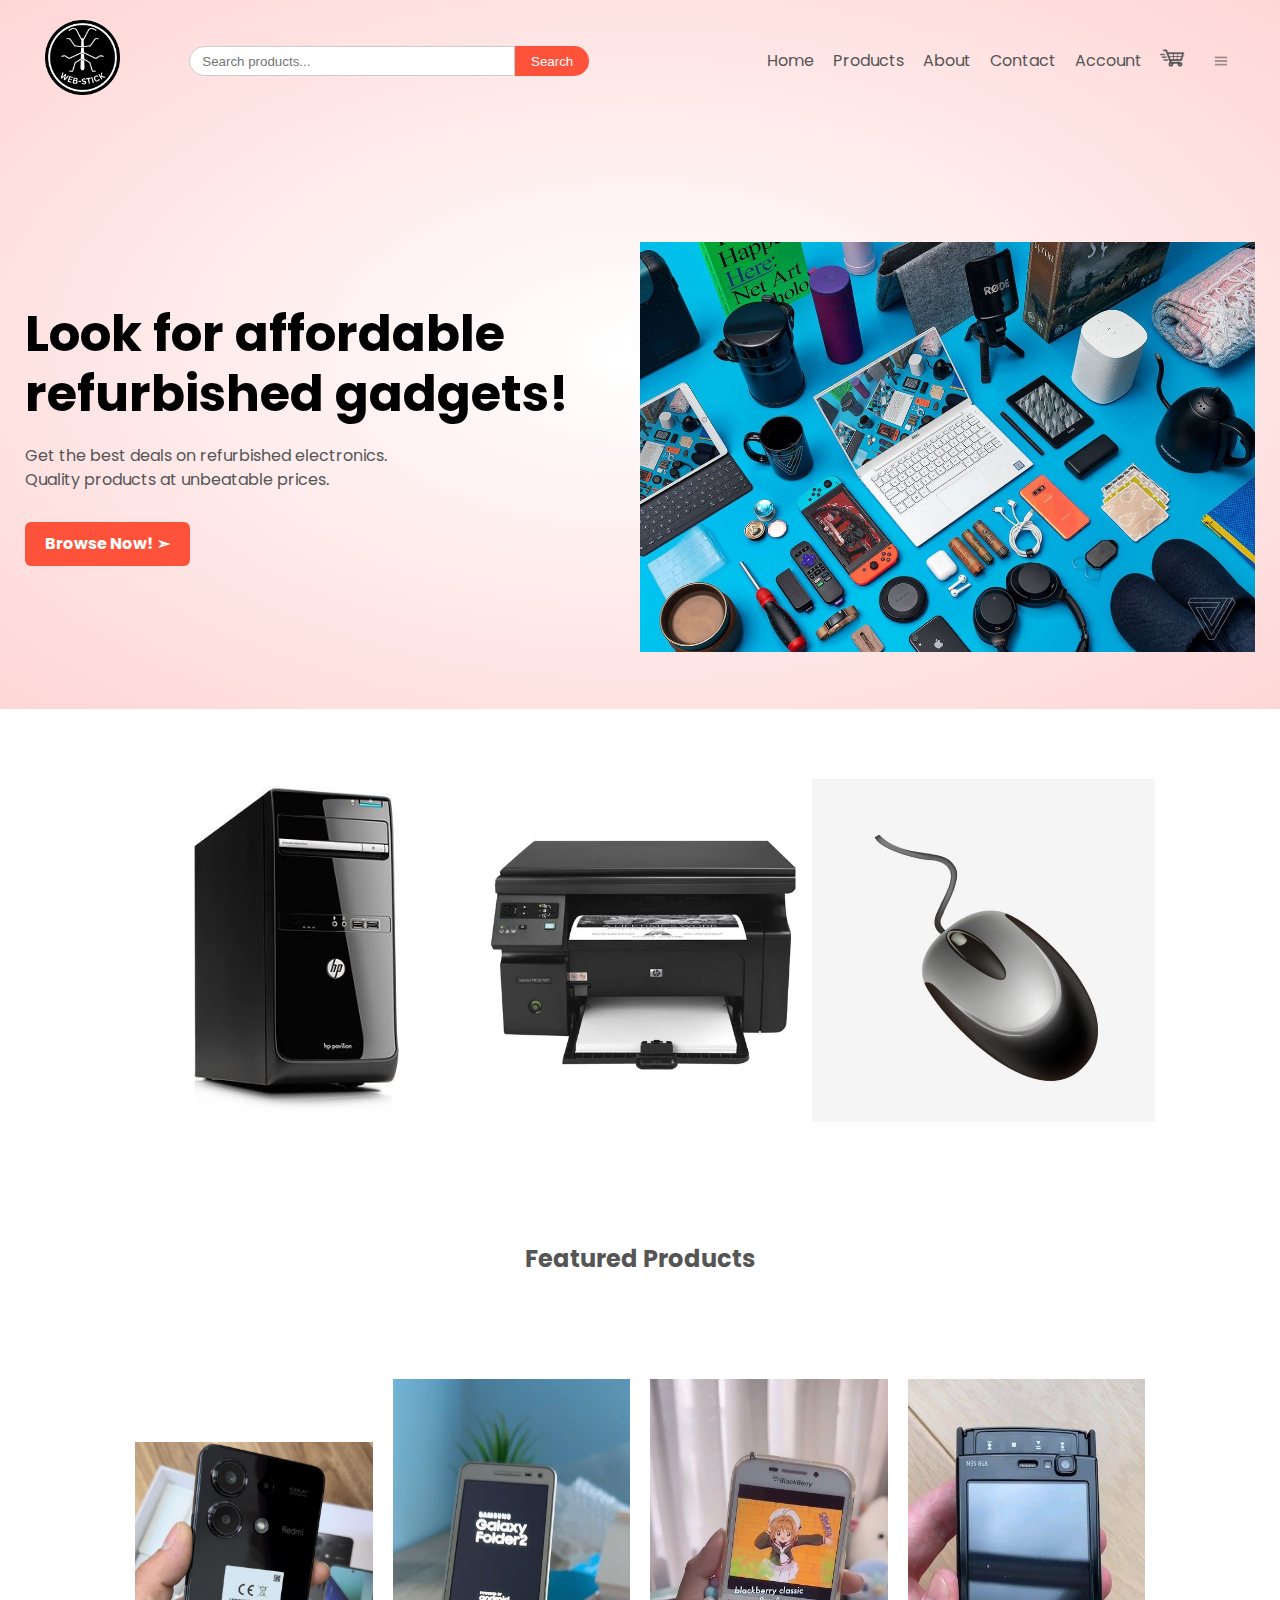
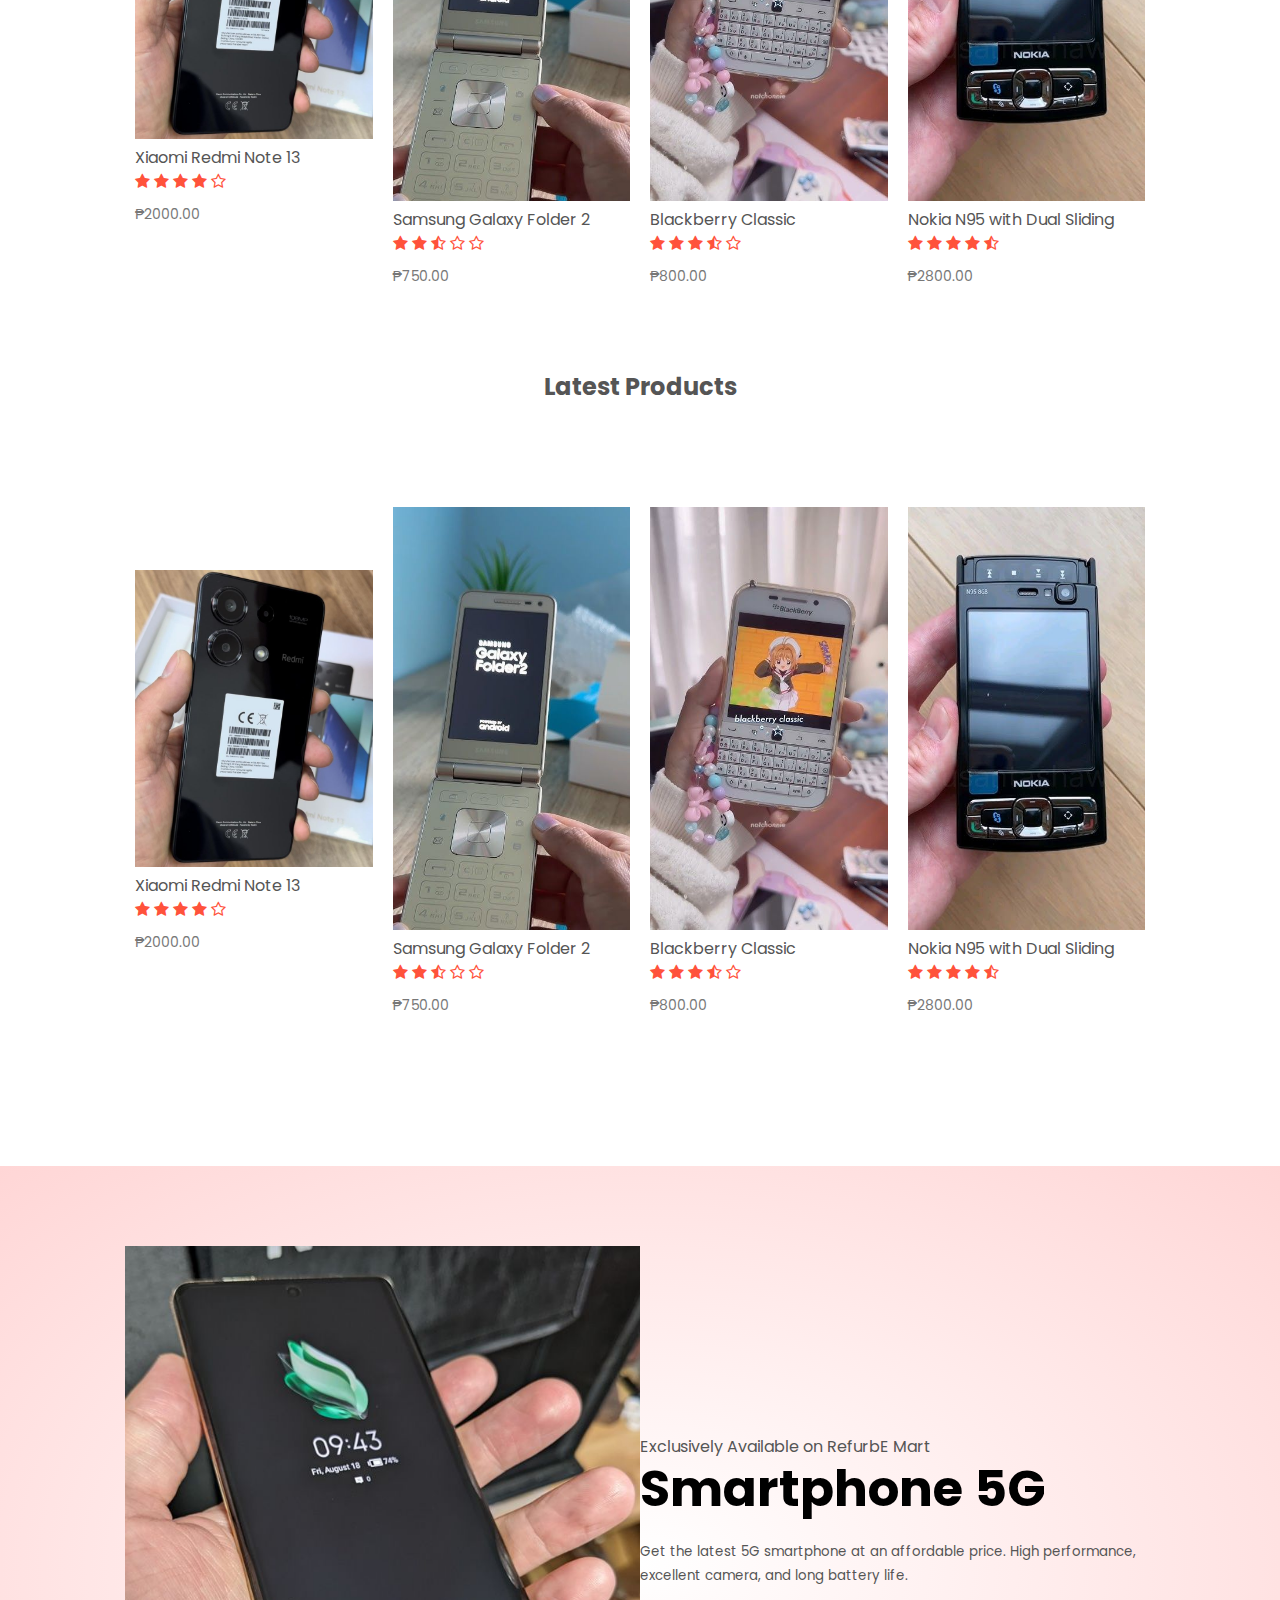
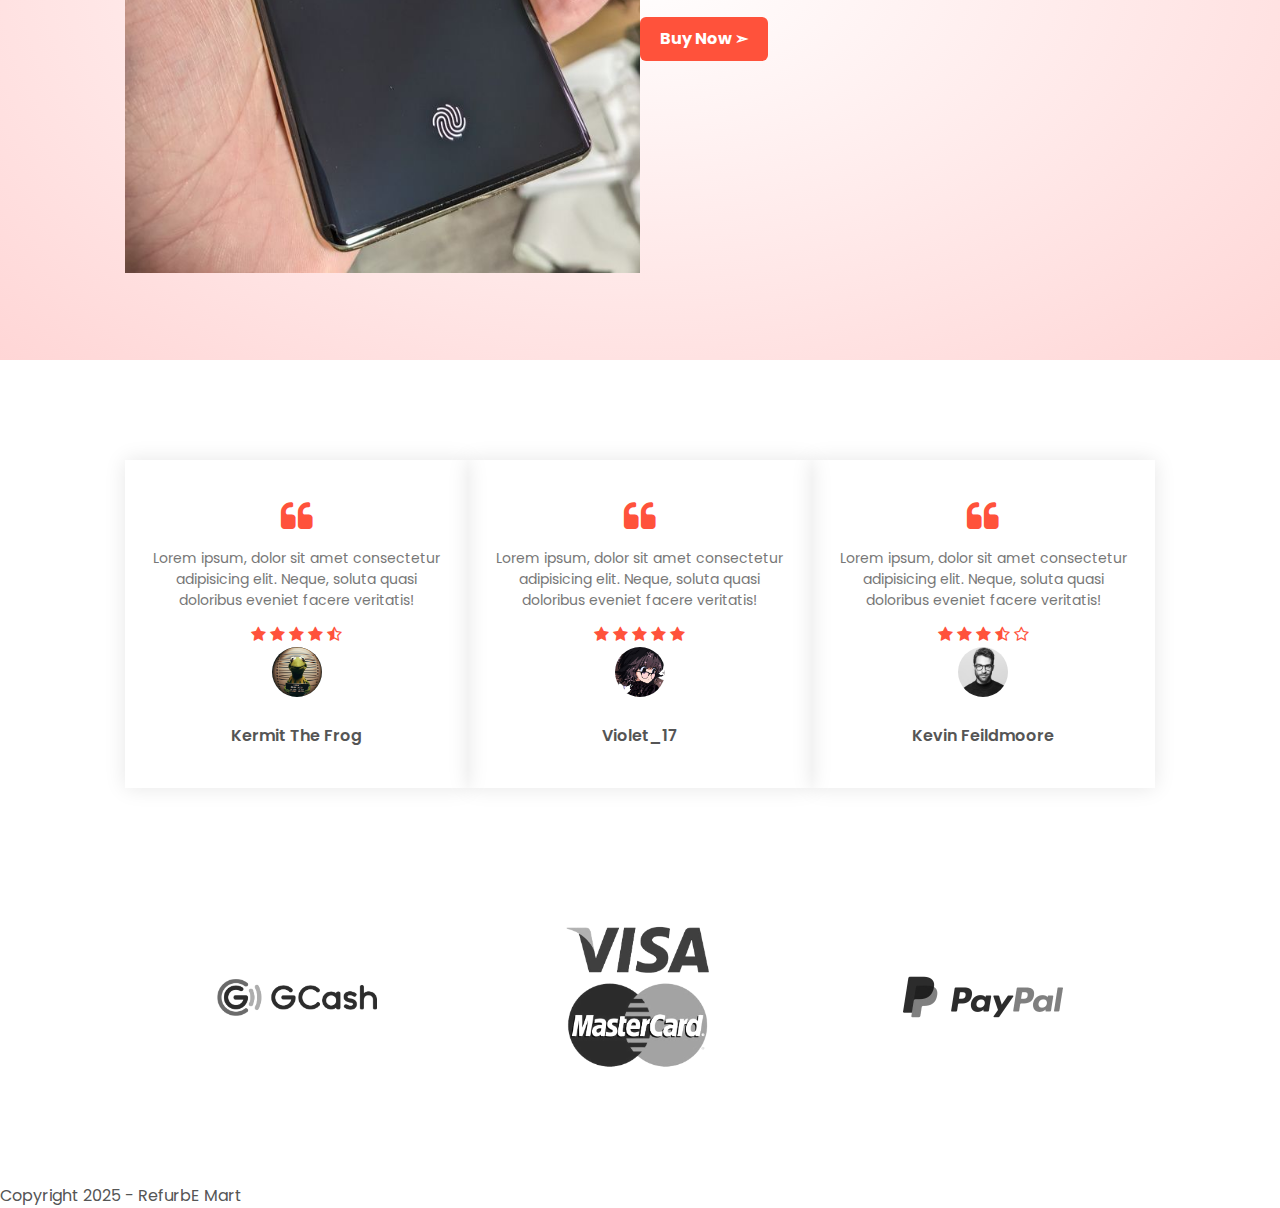
<file: index.html>
<!DOCTYPE html>
<html lang="en">
<head>
    <meta charset="UTF-8">
    <meta name="viewport" content="width=device-width, initial-scale=1.0">
    <title>RefurbE Mart</title>
    <link rel="stylesheet" href="styles.css">
    <link href="https://fonts.googleapis.com/css2?family=Poppins:wght@300;400;500;600;700&display=swap" rel="stylesheet">
    <link rel="stylesheet" href="https://stackpath.bootstrapcdn.com/font-awesome/4.7.0/css/font-awesome.min.css">
</head>
<body>
    <div class="header">
        <div class="container">
            <div class="navbar">
                <div class="logo">
                    <img src="images/WEB-STICK-LOGO.png" width="75px" alt="RefurbE Mart Logo">
                </div>
                <!-- search bar -->
                <div class="search-bar">
                    <form action="products.html" method="GET">
                        <input type="text" placeholder="Search products..." name="q">
                        <button type="submit">Search</button>
                    </form>
                </div>
                <nav>
                    <ul id="MenuItems">
                        <li><a href="index.html">Home</a></li>
                        <li><a href="products.html">Products</a></li>
                        <li><a href="">About</a></li>
                        <li><a href="">Contact</a></li>
                        <li><a href="account.html">Account</a></li>
                    </ul>
                </nav>
                <a href="cart.html">
                    <img src="images/cart-logo.png" width="30px" height="30px" alt="Cart Logo">
                </a>
                <img src="images/menu.png" class="menu-icon" onclick="menutoggle()" alt="Menu Icon">
            </div>
            <div class="row">
                <div class="col-2">
                    <h1>Look for affordable<br>refurbished gadgets!</h1>
                    <p>Get the best deals on refurbished electronics.
                        <br>Quality products at unbeatable prices.</p>
                        <a href="products.html" class="btn">Browse Now! &#10147;</a>
                </div>
                <div class="col-2">
                    <img src="images/feature-home2.jpg" width="700" alt="Featured Products">
                </div>
            </div>
        </div>
    </div>

<!-------- Featured Categories----------->
<div class="categories">
    <div class="small-container">
        <div class="row">
            <div class="col-3">
                <img src="images/cat-1.jpg" alt="Smartphones">
            </div>
            <div class="col-3">
                <img src="images/cat-2.jpg" alt="Laptops">
            </div>
            <div class="col-3">
                <img src="images/cat-3.jpg" alt="Tablets">
            </div>
        </div>
    </div>
</div>
<!-------- Featured Products----------->
<div class="small-container">
    <h2 class="title">Featured Products</h2>
    <div class="row">
        
        <div class="col-4" onclick="window.location.href='product-details.html'" style="cursor: pointer;">
            <img src="images/product-1.jpg" alt="Xiaomi Redmi Note 13">
            <h4>Xiaomi Redmi Note 13</h4>
            <div class="rating">
                <i class="fa fa-star" aria-hidden="true"></i>
                <i class="fa fa-star" aria-hidden="true"></i>
                <i class="fa fa-star" aria-hidden="true"></i>
                <i class="fa fa-star" aria-hidden="true"></i>
                <i class="fa fa-star-o" aria-hidden="true"></i>
            </div>
            <p>₱2000.00</p>
        </div>
        <div class="col-4" onclick="window.location.href='product-details.html'" style="cursor: pointer;">
            <img src="images/product-2.jpg" alt="Samsung Galaxy Folder 2">
            <h4>Samsung Galaxy Folder 2</h4>
            <div class="rating">
                <i class="fa fa-star" aria-hidden="true"></i>
                <i class="fa fa-star" aria-hidden="true"></i>
                <i class="fa fa-star-half-o" aria-hidden="true"></i>
                <i class="fa fa-star-o" aria-hidden="true"></i>
                <i class="fa fa-star-o" aria-hidden="true"></i>
            </div>
            <p>₱750.00</p>
        </div>
        <div class="col-4" onclick="window.location.href='product-details.html'" style="cursor: pointer;">
            <img src="images/product-3.jpg" alt="Blackberry Classic">
            <h4>Blackberry Classic</h4>
            <div class="rating">
                <i class="fa fa-star" aria-hidden="true"></i>
                <i class="fa fa-star" aria-hidden="true"></i>
                <i class="fa fa-star" aria-hidden="true"></i>
                <i class="fa fa-star-half-o" aria-hidden="true"></i>
                <i class="fa fa-star-o" aria-hidden="true"></i>
            </div>
            <p>₱800.00</p>
        </div>
        <div class="col-4" onclick="window.location.href='product-details.html'" style="cursor: pointer;">
            <img src="images/product-4.jpg" alt="Nokia N95 with Dual Sliding">
            <h4>Nokia N95 with Dual Sliding</h4>
            <div class="rating">
                <i class="fa fa-star" aria-hidden="true"></i>
                <i class="fa fa-star" aria-hidden="true"></i>
                <i class="fa fa-star" aria-hidden="true"></i>
                <i class="fa fa-star" aria-hidden="true"></i>
                <i class="fa fa-star-half-o" aria-hidden="true"></i>
            </div>
            <p>₱2800.00</p>
        </div>
    </div>
    <h2 class="title">Latest Products</h2>
    <div class="row">
        <div class="col-4" onclick="window.location.href='product-details.html'" style="cursor: pointer;">
            <img src="images/product-1.jpg" alt="Xiaomi Redmi Note 13">
            <h4>Xiaomi Redmi Note 13</h4>
            <div class="rating">
                <i class="fa fa-star" aria-hidden="true"></i>
                <i class="fa fa-star" aria-hidden="true"></i>
                <i class="fa fa-star" aria-hidden="true"></i>
                <i class="fa fa-star" aria-hidden="true"></i>
                <i class="fa fa-star-o" aria-hidden="true"></i>
            </div>
            <p>₱2000.00</p>
        </div>
        <div class="col-4" onclick="window.location.href='product-details.html'" style="cursor: pointer;">
            <img src="images/product-2.jpg" alt="Samsung Galaxy Folder 2">
            <h4>Samsung Galaxy Folder 2</h4>
            <div class="rating">
                <i class="fa fa-star" aria-hidden="true"></i>
                <i class="fa fa-star" aria-hidden="true"></i>
                <i class="fa fa-star-half-o" aria-hidden="true"></i>
                <i class="fa fa-star-o" aria-hidden="true"></i>
                <i class="fa fa-star-o" aria-hidden="true"></i>
            </div>
            <p>₱750.00</p>
        </div>
        <div class="col-4" onclick="window.location.href='product-details.html'" style="cursor: pointer;">
            <img src="images/product-3.jpg" alt="Blackberry Classic">
            <h4>Blackberry Classic</h4>
            <div class="rating">
                <i class="fa fa-star" aria-hidden="true"></i>
                <i class="fa fa-star" aria-hidden="true"></i>
                <i class="fa fa-star" aria-hidden="true"></i>
                <i class="fa fa-star-half-o" aria-hidden="true"></i>
                <i class="fa fa-star-o" aria-hidden="true"></i>
            </div>
            <p>₱800.00</p>
        </div>
        <div class="col-4" onclick="window.location.href='product-details.html'" style="cursor: pointer;">
            <img src="images/product-4.jpg" alt="Nokia N95 with Dual Sliding">
            <h4>Nokia N95 with Dual Sliding</h4>
            <div class="rating">
                <i class="fa fa-star" aria-hidden="true"></i>
                <i class="fa fa-star" aria-hidden="true"></i>
                <i class="fa fa-star" aria-hidden="true"></i>
                <i class="fa fa-star" aria-hidden="true"></i>
                <i class="fa fa-star-half-o" aria-hidden="true"></i>
            </div>
            <p>₱2800.00</p>
        </div>
    </div>
</div>
<!-------- Offer ----------->
<div class="offer">
    <div class="small-container">
        <div class="row">
            <div class="col-2">
                <img src="images/Exclusive_1.jpg" alt="Special Offer">
            </div>
            <div class="col-2">
                <p>Exclusively Available on RefurbE Mart</p>
                <h1>Smartphone 5G</h1>
                <small>Get the latest 5G smartphone at an affordable price. 
                    High performance, excellent camera, and long battery life.
                </small><br>
                <a href="product-details.html" class="btn">Buy Now &#10147;</a>
            </div>
        </div>
    </div>
</div>

<!-------- Testimonial ----------->
<div class="testimonial">
    <div class="small-container">
        <div class="row">
            <div class="col-3">
                <i class="fa fa-quote-left"></i>
                <p>Lorem ipsum, dolor sit amet consectetur 
                    adipisicing elit. Neque, soluta quasi doloribus
                    eveniet facere veritatis!
                </p>
                <div class="rating">
                    <i class="fa fa-star" aria-hidden="true"></i>
                    <i class="fa fa-star" aria-hidden="true"></i>
                    <i class="fa fa-star" aria-hidden="true"></i>
                    <i class="fa fa-star" aria-hidden="true"></i>
                    <i class="fa fa-star-half-o" aria-hidden="true"></i>
                </div>
                <img src="images/user-1.jpg" alt="">
                <h3>Kermit The Frog</h3>
            </div>
            <div class="col-3">
                <i class="fa fa-quote-left"></i>
                <p>Lorem ipsum, dolor sit amet consectetur 
                    adipisicing elit. Neque, soluta quasi doloribus
                    eveniet facere veritatis!
                </p>
                <div class="rating">
                    <i class="fa fa-star" aria-hidden="true"></i>
                    <i class="fa fa-star" aria-hidden="true"></i>
                    <i class="fa fa-star" aria-hidden="true"></i>
                    <i class="fa fa-star" aria-hidden="true"></i>
                    <i class="fa fa-star" aria-hidden="true"></i>
                </div>
                <img src="images/user-2.jpg" alt="">
                <h3>Violet_17</h3>
            </div>
            <div class="col-3">
                <i class="fa fa-quote-left"></i>
                <p>Lorem ipsum, dolor sit amet consectetur 
                    adipisicing elit. Neque, soluta quasi doloribus
                    eveniet facere veritatis!
                </p>
                <div class="rating">
                    <i class="fa fa-star" aria-hidden="true"></i>
                    <i class="fa fa-star" aria-hidden="true"></i>
                    <i class="fa fa-star" aria-hidden="true"></i>
                    <i class="fa fa-star-half-o" aria-hidden="true"></i>
                    <i class="fa fa-star-o" aria-hidden="true"></i>
                </div>
                <img src="images/user-3.jpg" alt="">
                <h3>Kevin Feildmoore</h3>
            </div>
        </div>
    </div>
</div>

<!-------- brands ----------->
<div class="brands">
    <div class="small-container">
        <div class="row">
            <div class="col-5">
                <img src="images/logo-gcash.png" alt="Gcash Logo">
            </div>
            <div class="col-5">
                <img src="images/logo-mastercard.png" alt="Mastercard Logo">
            </div>
            <div class="col-5">
                <img src="images/logo-paypal.png" alt="Paypal Logo">
            </div>
        </div>
    </div>
</div>
<!-------- Footer ----------->
<div class="footer">
        <p class="copyright">Copyright 2025 - RefurbE Mart</p>
    </div>
</div>

<script>
    var MenuItems = document.getElementById("MenuItems");

    MenuItems.style.maxHeight = "0px";

    function menutoggle(){
        if(MenuItems.style.maxHeight == "0px")
        {
            MenuItems.style.maxHeight = "200px";
        }
        else
        {
            MenuItems.style.maxHeight = "0px";
        }
    }
    // Simple JavaScript for interactive elements
    document.addEventListener('DOMContentLoaded', function() {
        // Product rating hover effect
        const ratings = document.querySelectorAll('.rating');
        ratings.forEach(rating => {
            rating.addEventListener('mouseover', function() {
                this.style.transform = 'scale(1.1)';
                this.style.transition = 'transform 0.3s ease';
            });
            
            rating.addEventListener('mouseout', function() {
                this.style.transform = 'scale(1)';
            });
        });
    });
</script>
</body>
</html>
</file>
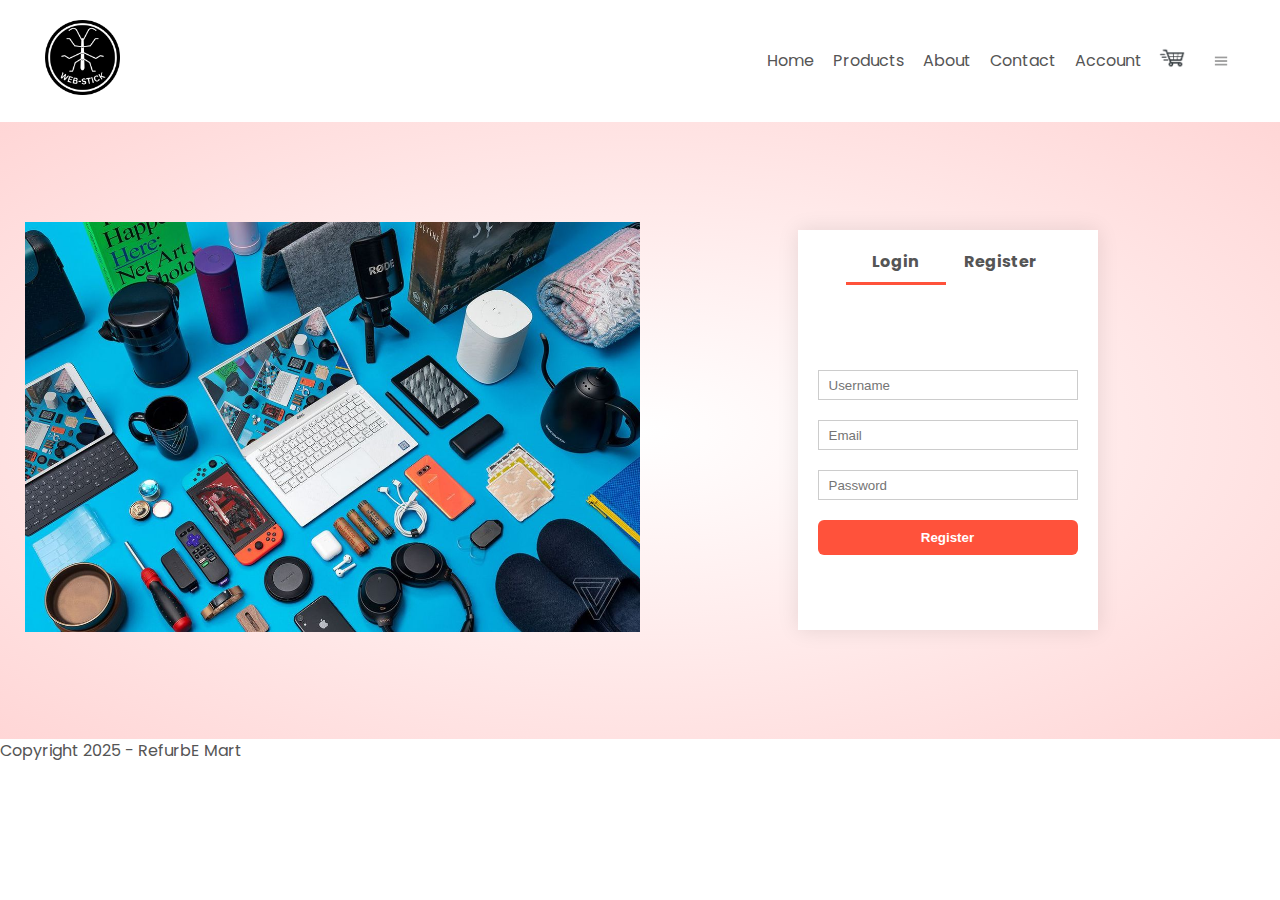
<file: account.html>
<!DOCTYPE html>
<html lang="en">
<head>
    <meta charset="UTF-8">
    <meta name="viewport" content="width=device-width, initial-scale=1.0">
    <title>All Products - RefurbE Mart</title>
    <link rel="stylesheet" href="styles.css">
    <link href="https://fonts.googleapis.com/css2?family=Poppins:wght@300;400;500;600;700&display=swap" rel="stylesheet">
    <link rel="stylesheet" href="https://stackpath.bootstrapcdn.com/font-awesome/4.7.0/css/font-awesome.min.css">
</head>
<body>
    <div class="container">
        <div class="navbar">
            <div class="logo">
                <img src="images/WEB-STICK-LOGO.png" width="75px" alt="RefurbE Mart Logo">
            </div>
            <nav>
                <ul id="MenuItems">
                    <li><a href="index.html">Home</a></li>
                    <li><a href="products.html">Products</a></li>
                    <li><a href="">About</a></li>
                    <li><a href="">Contact</a></li>
                    <li><a href="account.html">Account</a></li>
                </ul>
            </nav>
            <a href="cart.html">
                <img src="images/cart-logo.png" width="30px" height="30px" alt="Cart Logo">
            </a>
            <img src="images/menu.png" class="menu-icon" onclick="menutoggle()" alt="Menu Icon">
        </div>
    </div>
<!---------- Account Page ------------>
<div class="account-page">
    <div class="container">
        <div class="row">
            <div class="col-2">
                <img src="images/feature-home2.jpg" width="100%">
            </div>
             <div class="col-2">
                <div class="form-container">
                    <div class="form-btn">
                        <span onclick="login()">Login</span>
                        <span onclick="register()">Register</span>
                        <hr id="Indicator">
                    </div>

                    <form id="LoginForm"action="">
                        <input type="text" placeholder="Username">
                        <input type="password" placeholder="Password">
                        <button type="submit"class="btn">Login</button>
                        <a href="">Forgot Password</a>
                    </form>

                    <form id="RegForm"action="">
                        <input type="text" placeholder="Username">
                        <input type="email" placeholder="Email">
                        <input type="password" placeholder="Password">
                        <button type="submit"class="btn">Register</button>
                    </form>
                </div>
            </div>
        </div>
    </div>
</div>


<!-------- Footer ----------->
<div class="footer">
        <p class="copyright">Copyright 2025 - RefurbE Mart</p>
    </div>
</div>

<!-------- JS for Toggle Menu ----------->
<script>
    var MenuItems = document.getElementById("MenuItems");

    MenuItems.style.maxHeight = "0px";

    function menutoggle(){
        if(MenuItems.style.maxHeight == "0px")
        {
            MenuItems.style.maxHeight = "200px";
        }
        else
        {
            MenuItems.style.maxHeight = "0px";
        }
    }
    // Simple JavaScript for interactive elements
    document.addEventListener('DOMContentLoaded', function() {
        // Product rating hover effect
        const ratings = document.querySelectorAll('.rating');
        ratings.forEach(rating => {
            rating.addEventListener('mouseover', function() {
                this.style.transform = 'scale(1.1)';
                this.style.transition = 'transform 0.3s ease';
            });
            
            rating.addEventListener('mouseout', function() {
                this.style.transform = 'scale(1)';
            });
        });
    });
</script>

<!-------- JS for Toggle Menu ----------->
<script>
    var LoginForm = document.getElementById("LoginForm");
    var RegForm = document.getElementById("RegForm");
    var Indicator = document.getElementById("Indicator");

    function register(){
        RegForm.style.transform = "translateX(0px)";
        LoginForm.style.transform = "translateX(0px)";
        Indicator.style.transform = "translateX(100px)";
    }
    function login(){
        RegForm.style.transform = "translateX(300px)";
        LoginForm.style.transform = "translate(300px)";
        Indicator.style.transform = "translateX(0px)";
    }
</script>
</body>
</html>
</file>
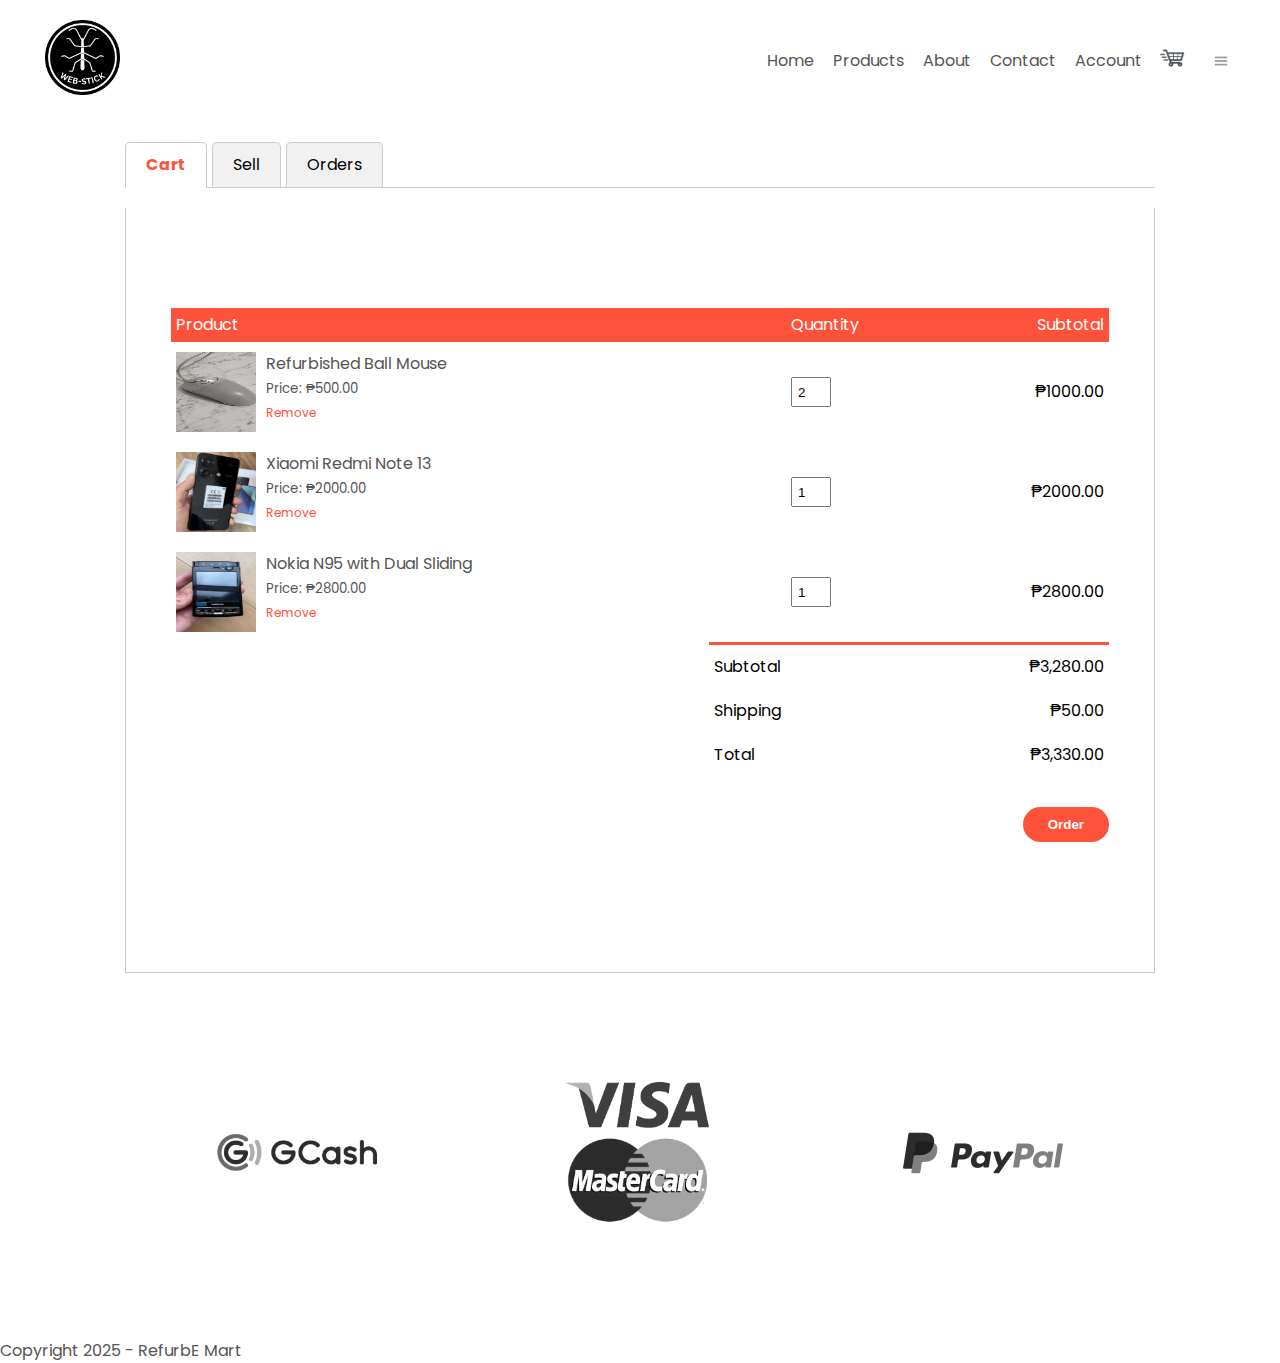
<file: cart.html>
<!DOCTYPE html>
<html lang="en">
<head>
    <meta charset="UTF-8">
    <meta name="viewport" content="width=device-width, initial-scale=1.0">
    <title>Cart - RefurbE Mart</title>
    <link rel="stylesheet" href="styles.css">
    <link href="https://fonts.googleapis.com/css2?family=Poppins:wght@300;400;500;600;700&display=swap" rel="stylesheet">
    <link rel="stylesheet" href="https://stackpath.bootstrapcdn.com/font-awesome/4.7.0/css/font-awesome.min.css">
    <style>
        /* Additional styles for tabs and forms */
        .tabs-container {
            margin: 20px auto;
            max-width: 1080px;
            padding: 0 25px;
        }
        
        .tabs {
            display: flex;
            border-bottom: 1px solid #ccc;
            margin-bottom: 20px;
        }
        
        .tab {
            padding: 10px 20px;
            cursor: pointer;
            background: #f1f1f1;
            border: 1px solid #ccc;
            border-bottom: none;
            margin-right: 5px;
            border-radius: 5px 5px 0 0;
        }
        
        .tab.active {
            background: #fff;
            border-bottom: 1px solid #fff;
            margin-bottom: -1px;
            font-weight: bold;
            color: #ff523b;
        }
        
        .tab-content {
            display: none;
            padding: 20px;
            border: 1px solid #ccc;
            border-top: none;
        }
        
        .tab-content.active {
            display: block;
        }
        
        .sell-form, .orders-container {
            max-width: 800px;
            margin: 0 auto;
        }
        
        .form-group {
            margin-bottom: 15px;
        }
        
        .form-group label {
            display: block;
            margin-bottom: 5px;
            font-weight: 500;
        }
        
        .form-group input, 
        .form-group textarea, 
        .form-group select {
            width: 100%;
            padding: 10px;
            border: 1px solid #ddd;
            border-radius: 4px;
            font-family: 'Poppins', sans-serif;
        }
        
        .form-group textarea {
            min-height: 100px;
            resize: vertical;
        }
        
        .upload-area {
            border: 2px dashed #ccc;
            padding: 20px;
            text-align: center;
            margin-bottom: 15px;
            cursor: pointer;
        }
        
        .upload-area:hover {
            border-color: #ff523b;
        }
        
        .order-item {
            border: 1px solid #ddd;
            border-radius: 5px;
            padding: 15px;
            margin-bottom: 15px;
            display: flex;
            justify-content: space-between;
            align-items: center;
        }
        
        .order-info {
            flex: 2;
        }
        
        .order-status {
            flex: 1;
            text-align: right;
            font-weight: 500;
        }
        
        .status-delivered {
            color: green;
        }
        
        .status-processing {
            color: orange;
        }
        
        .status-shipped {
            color: blue;
        }
        
        .no-orders, .no-items {
            text-align: center;
            padding: 40px;
            color: #777;
        }
        
        .order-image {
            width: 80px;
            height: 80px;
            object-fit: cover;
            margin-right: 15px;
        }
        
        .order-details {
            display: flex;
            align-items: center;
        }
    </style>
</head>
<body>
    <div class="container">
        <div class="navbar">
            <div class="logo">
                <img src="images/WEB-STICK-LOGO.png" width="75px" alt="RefurbE Mart Logo">
            </div>
            <nav>
                <ul id="MenuItems">
                    <li><a href="index.html">Home</a></li>
                    <li><a href="products.html">Products</a></li>
                    <li><a href="">About</a></li>
                    <li><a href="">Contact</a></li>
                    <li><a href="account.html">Account</a></li>
                </ul>
            </nav>
            <a href="cart.html">
                <img src="images/cart-logo.png" width="30px" height="30px" alt="Cart Logo">
            </a>
            <img src="images/menu.png" class="menu-icon" onclick="menutoggle()" alt="Menu Icon">
        </div>
    </div>

    <!-- Tabs Container -->
    <div class="tabs-container">
        <div class="tabs">
            <div class="tab active" onclick="switchTab('cart')">Cart</div>
            <div class="tab" onclick="switchTab('sell')">Sell</div>
            <div class="tab" onclick="switchTab('orders')">Orders</div>
        </div>
        
        <!-- Cart Tab Content -->
        <div id="cart-tab" class="tab-content active">
            <!-------- cart items details ----------->
            <div class="small-container cart-page">
                <table>
                    <tr>
                        <th>Product</th>
                        <th>Quantity</th>
                        <th>Subtotal</th>
                    </tr>
                    <tr>
                        <td>
                            <div class="cart-info">
                                <img src="images/gallery-1.jpg" alt="">
                                <div>
                                    <p>Refurbished Ball Mouse</p>
                                    <small>Price: ₱500.00</small>
                                    <br>
                                    <a href="">Remove</a>
                                </div>
                            </div>
                        </td>
                        <td><input type="number" value="2"></td>
                        <td>₱1000.00</td>
                    </tr>
                    <tr>
                        <td>
                            <div class="cart-info">
                                <img src="images/product-1.jpg" alt="">
                                <div>
                                    <p>Xiaomi Redmi Note 13</p>
                                    <small>Price: ₱2000.00</small>
                                    <br>
                                    <a href="">Remove</a>
                                </div>
                            </div>
                        </td>
                        <td><input type="number" value="1"></td>
                        <td>₱2000.00</td>
                    </tr>
                    <tr>
                        <td>
                            <div class="cart-info">
                                <img src="images/product-4.jpg" alt="">
                                <div>
                                    <p>Nokia N95 with Dual Sliding</p>
                                    <small>Price: ₱2800.00</small>
                                    <br>
                                    <a href="">Remove</a>
                                </div>
                            </div>
                        </td>
                        <td><input type="number" value="1"></td>
                        <td>₱2800.00</td>
                    </tr>
                </table>
                <div class="total-price">
                    <table>
                        <tr>
                            <td>Subtotal</td>
                            <td>₱3,280.00</td>
                        </tr>
                        <tr>
                            <td>Shipping</td>
                            <td>₱50.00</td>
                        </tr>
                        <tr>
                            <td>Total</td>
                            <td>₱3,330.00</td>
                        </tr>
                    </table>
                </div>
                <div class="order-btn">
                    <button type="submit" class="btn" onclick="openModal()">Order</button>
                </div>
            </div>
        </div>
        
        <!-- Sell Tab Content -->
        <div id="sell-tab" class="tab-content">
            <div class="sell-form">
                <h2>Sell Your Refurbished Electronics</h2>
                <p>Fill out the form below to list your refurbished electronic item for sale.</p>
                
                <form id="sellItemForm">
                    <div class="form-group">
                        <label for="productName">Product Name</label>
                        <input type="text" id="productName" name="productName" required placeholder="e.g., iPhone 12 Pro Max">
                    </div>
                    
                    <div class="form-group">
                        <label for="productCategory">Category</label>
                        <select id="productCategory" name="productCategory" required>
                            <option value="">Select Category</option>
                            <option value="smartphone">Smartphone</option>
                            <option value="laptop">Laptop</option>
                            <option value="tablet">Tablet</option>
                            <option value="camera">Camera</option>
                            <option value="accessory">Accessory</option>
                            <option value="other">Other</option>
                        </select>
                    </div>
                    
                    <div class="form-group">
                        <label for="productCondition">Condition</label>
                        <select id="productCondition" name="productCondition" required>
                            <option value="">Select Condition</option>
                            <option value="excellent">Excellent - Like New</option>
                            <option value="good">Good - Minor Signs of Use</option>
                            <option value="fair">Fair - Visible Signs of Use</option>
                        </select>
                    </div>
                    
                    <div class="form-group">
                        <label for="productDescription">Description</label>
                        <textarea id="productDescription" name="productDescription" required placeholder="Describe your product in detail including any specifications, features, and refurbishment details"></textarea>
                    </div>
                    
                    <div class="form-group">
                        <label for="productPrice">Price (₱)</label>
                        <input type="number" id="productPrice" name="productPrice" min="1" step="0.01" required placeholder="e.g., 5000.00">
                    </div>
                    
                    <div class="form-group">
                        <label>Upload Photos (Max 4 images)</label>
                        <div class="upload-area" onclick="document.getElementById('productImages').click()">
                            <i class="fa fa-cloud-upload" style="font-size: 40px; color: #ccc;"></i>
                            <p>Click to upload product images</p>
                            <input type="file" id="productImages" name="productImages" accept="image/*" multiple style="display: none;" onchange="handleImageUpload()">
                        </div>
                        <div id="image-preview"></div>
                    </div>
                    
                    <button type="submit" class="btn">List Item for Sale</button>
                </form>
            </div>
        </div>
        
        <!-- Orders Tab Content -->
        <div id="orders-tab" class="tab-content">
            <div class="orders-container">
                <h2>Your Orders</h2>
                <p>Track your purchase history and order status.</p>
                
                <div class="order-filters">
                    <button class="btn filter-btn active" onclick="filterOrders('all')">All Orders</button>
                    <button class="btn filter-btn" onclick="filterOrders('processing')">Processing</button>
                    <button class="btn filter-btn" onclick="filterOrders('shipped')">Shipped</button>
                    <button class="btn filter-btn" onclick="filterOrders('delivered')">Delivered</button>
                </div>
                
                <div id="orders-list">
                    <!-- Order items will be dynamically populated -->
                    <div class="order-item">
                        <div class="order-details">
                            <img src="images/product-1.jpg" alt="Xiaomi Redmi Note 13" class="order-image">
                            <div class="order-info">
                                <h3>Xiaomi Redmi Note 13</h3>
                                <p>Order #: RM123456</p>
                                <p>Order Date: April 15, 2025</p>
                                <p>Quantity: 1</p>
                                <p>Total: ₱2,050.00</p>
                            </div>
                        </div>
                        <div class="order-status status-delivered">Delivered</div>
                    </div>
                    
                    <div class="order-item">
                        <div class="order-details">
                            <img src="images/product-4.jpg" alt="Nokia N95" class="order-image">
                            <div class="order-info">
                                <h3>Nokia N95 with Dual Sliding</h3>
                                <p>Order #: RM654321</p>
                                <p>Order Date: April 10, 2025</p>
                                <p>Quantity: 1</p>
                                <p>Total: ₱2,850.00</p>
                            </div>
                        </div>
                        <div class="order-status status-shipped">Shipped</div>
                    </div>
                    
                    <div class="order-item">
                        <div class="order-details">
                            <img src="images/gallery-1.jpg" alt="Ball Mouse" class="order-image">
                            <div class="order-info">
                                <h3>Refurbished Ball Mouse</h3>
                                <p>Order #: RM789012</p>
                                <p>Order Date: April 5, 2025</p>
                                <p>Quantity: 2</p>
                                <p>Total: ₱1,050.00</p>
                            </div>
                        </div>
                        <div class="order-status status-processing">Processing</div>
                    </div>
                </div>
            </div>
        </div>
    </div>

    <!-- Pop-up Modal -->
    <div id="orderModal" class="modal">
        <div class="modal-content">
            <span class="close" onclick="closeModal()">&times;</span>
            <h2>Choose Payment Method</h2>

            <div class="payment-options">
                <!-- COD -->
                <h3>Cash on Delivery</h3>
                <button class="btn cod" onclick="payCOD()">Pay on Delivery</button>

                <!-- Online -->
                <h3>Online Payment</h3>
                <div class="online-payments">
                    <button class="logo-btn" onclick="payOnline('GCash')">
                        <img src="images/logo-gcash.png" alt="Gcash Logo">
                    </button>
                    <button class="logo-btn" onclick="payOnline('Visa/Mastercard')">
                        <img src="images/logo-mastercard.png" alt="Mastercard Logo">
                    </button>
                    <button class="logo-btn" onclick="payOnline('PayPal')">
                        <img src="images/logo-paypal.png" alt="Paypal Logo">
                    </button>
                </div>
            </div>
        </div>
    </div>

    <div class="brands">
        <div class="small-container">
            <div class="row">
                <div class="col-5">
                    <img src="images/logo-gcash.png" alt="Gcash Logo">
                </div>
                <div class="col-5">
                    <img src="images/logo-mastercard.png" alt="Mastercard Logo">
                </div>
                <div class="col-5">
                    <img src="images/logo-paypal.png" alt="Paypal Logo">
                </div>
            </div>
        </div>
    </div>

    <!-------- Footer ----------->
    <div class="footer">
        <p class="copyright">Copyright 2025 - RefurbE Mart</p>
    </div>

    <script>
        // Toggle menu function
        var MenuItems = document.getElementById("MenuItems");
        MenuItems.style.maxHeight = "0px";

        function menutoggle(){
            if(MenuItems.style.maxHeight == "0px") {
                MenuItems.style.maxHeight = "200px";
            } else {
                MenuItems.style.maxHeight = "0px";
            }
        }

        // Tab switching functionality
        function switchTab(tabName) {
            // Hide all tab contents
            document.querySelectorAll('.tab-content').forEach(tab => {
                tab.classList.remove('active');
            });
            
            // Remove active class from all tabs
            document.querySelectorAll('.tab').forEach(tab => {
                tab.classList.remove('active');
            });
            
            // Show selected tab content
            document.getElementById(tabName + '-tab').classList.add('active');
            
            // Add active class to clicked tab
            event.currentTarget.classList.add('active');
        }

        // Handle image upload preview
        function handleImageUpload() {
            const fileInput = document.getElementById('productImages');
            const previewContainer = document.getElementById('image-preview');
            previewContainer.innerHTML = '';
            
            if (fileInput.files.length > 4) {
                alert('Maximum 4 images allowed');
                fileInput.value = '';
                return;
            }
            
            Array.from(fileInput.files).forEach(file => {
                const reader = new FileReader();
                reader.onload = function(e) {
                    const img = document.createElement('img');
                    img.src = e.target.result;
                    img.style.width = '100px';
                    img.style.height = '100px';
                    img.style.objectFit = 'cover';
                    img.style.margin = '5px';
                    previewContainer.appendChild(img);
                }
                reader.readAsDataURL(file);
            });
        }

        // Form submission for selling items
        document.getElementById('sellItemForm').addEventListener('submit', function(e) {
            e.preventDefault();
            alert('Your item has been listed for sale successfully! It will be reviewed by our team before going live.');
            this.reset();
            document.getElementById('image-preview').innerHTML = '';
        });

        // Filter orders by status
        function filterOrders(status) {
            const orders = document.querySelectorAll('.order-item');
            const filterButtons = document.querySelectorAll('.filter-btn');
            
            // Update active filter button
            filterButtons.forEach(btn => {
                btn.classList.remove('active');
            });
            event.currentTarget.classList.add('active');
            
            // Show/hide orders based on filter
            orders.forEach(order => {
                const orderStatus = order.querySelector('.order-status').classList[1];
                const statusClass = orderStatus.replace('status-', '');
                
                if (status === 'all' || statusClass === status) {
                    order.style.display = 'flex';
                } else {
                    order.style.display = 'none';
                }
            });
        }

        // Modal functions (existing from your code)
        const modal = document.getElementById("orderModal");
        const closeBtn = document.querySelector(".close");

        // Open modal (fade in + float in)
        function openModal() {
            modal.classList.add("show");
            modal.classList.remove("closing");
        }

        // Close modal (fade out + float out)
        function closeModal() {
            modal.classList.add("closing");
            setTimeout(() => {
                modal.classList.remove("show", "closing");
            }, 300);
        }

        // Cash on Delivery
        function payCOD() {
            alert("✅ You selected Cash on Delivery.\nYour order will be paid upon delivery.");
            closeModal();
        }

        // Online Payment
        function payOnline(method) {
            alert("✅ You selected " + method + " for payment.\nRedirecting to " + method + " gateway...");
            closeModal();
        }

        closeBtn.addEventListener("click", closeModal);

        window.addEventListener("click", (event) => {
            if (event.target === modal) {
                closeModal();
            }
        });

        // Simple JavaScript for interactive elements
        document.addEventListener('DOMContentLoaded', function() {
            // Product rating hover effect
            const ratings = document.querySelectorAll('.rating');
            ratings.forEach(rating => {
                rating.addEventListener('mouseover', function() {
                    this.style.transform = 'scale(1.1)';
                    this.style.transition = 'transform 0.3s ease';
                });
                
                rating.addEventListener('mouseout', function() {
                    this.style.transform = 'scale(1)';
                });
            });
        });
    </script>
</body>
</html>
</file>
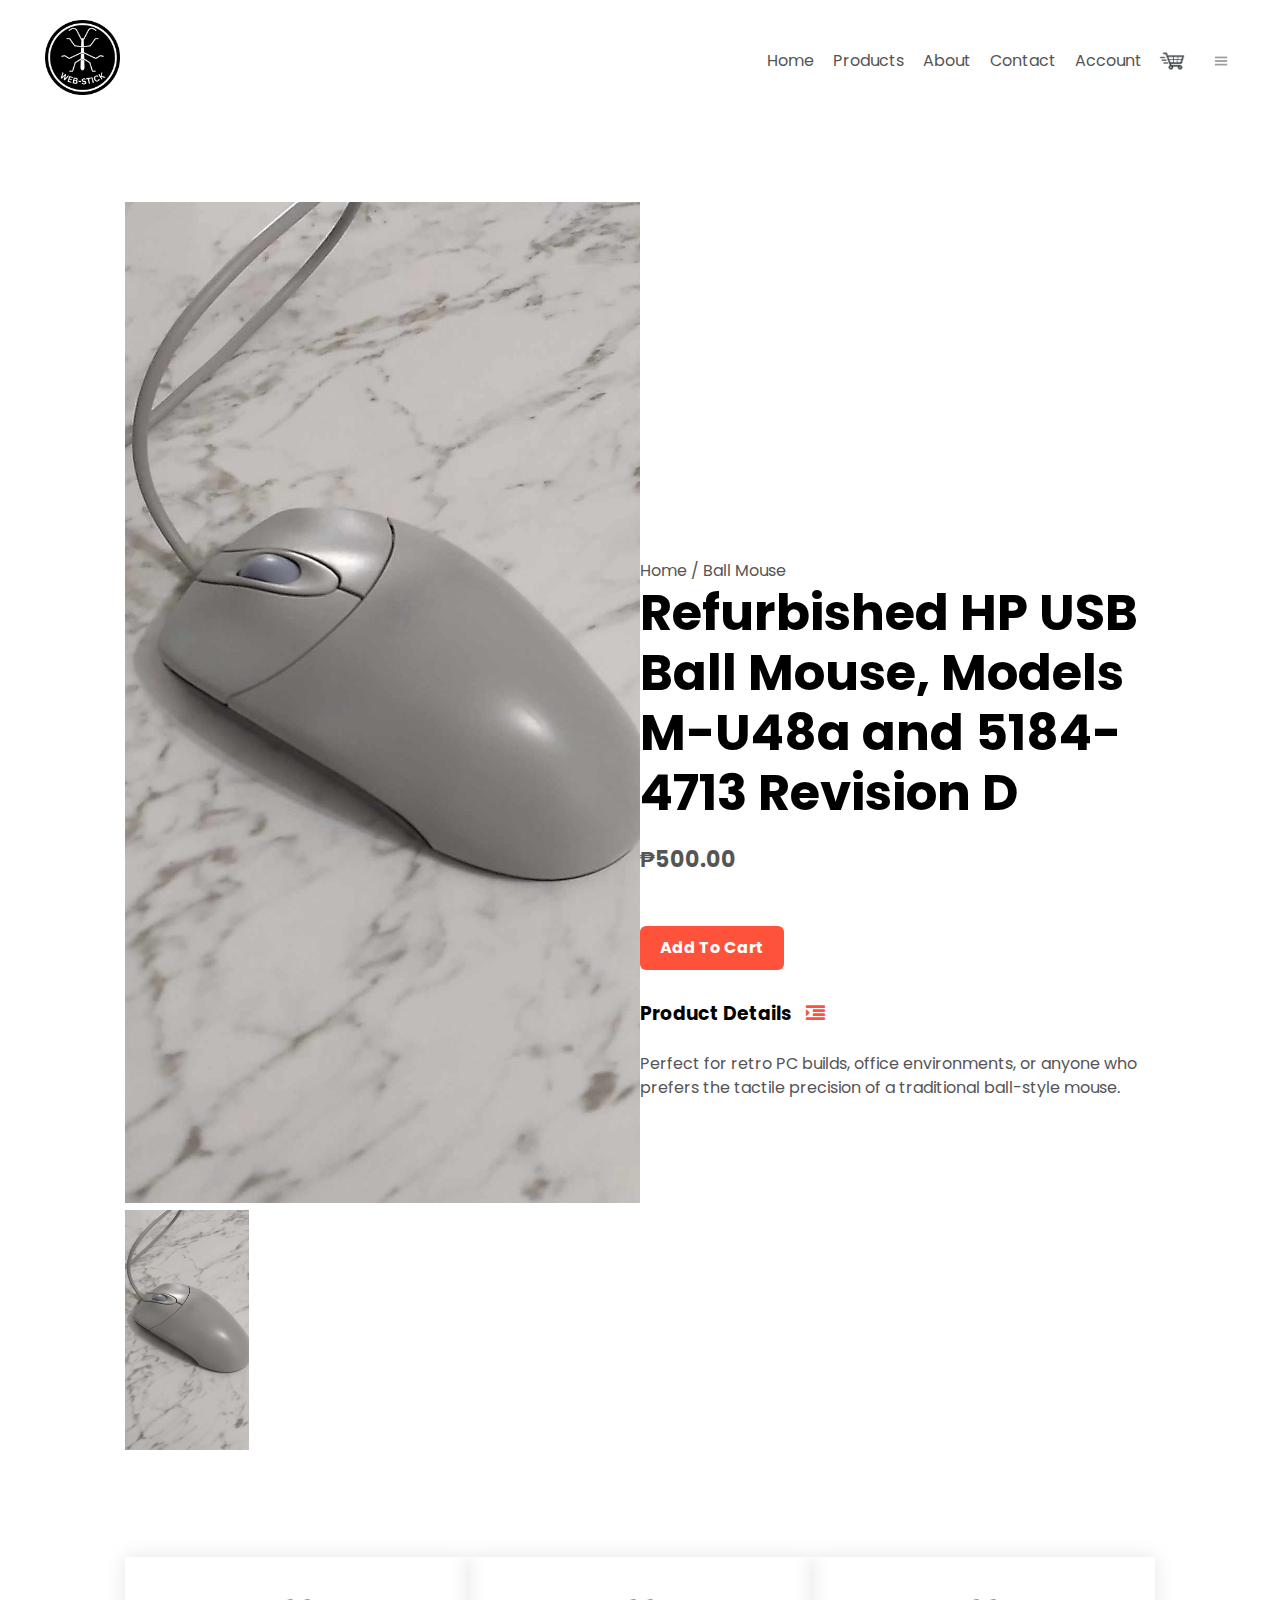
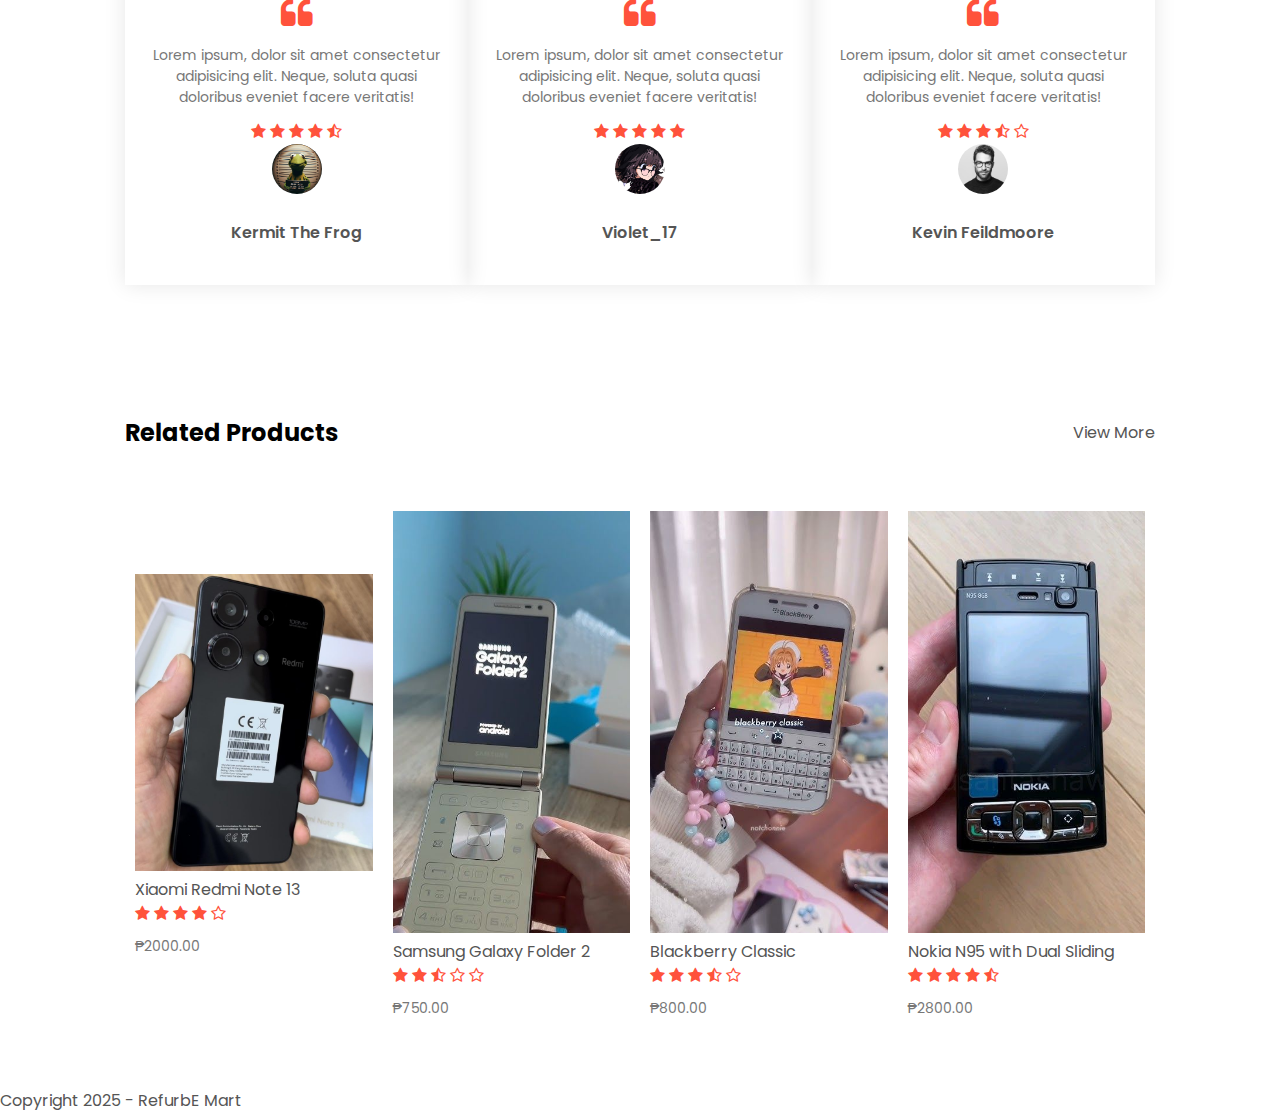
<file: product-details.html>
<!DOCTYPE html>
<html lang="en">
<head>
    <meta charset="UTF-8">
    <meta name="viewport" content="width=device-width, initial-scale=1.0">
    <title>All Products - RefurbE Mart</title>
    <link rel="stylesheet" href="styles.css">
    <link href="https://fonts.googleapis.com/css2?family=Poppins:wght@300;400;500;600;700&display=swap" rel="stylesheet">
    <link rel="stylesheet" href="https://stackpath.bootstrapcdn.com/font-awesome/4.7.0/css/font-awesome.min.css">
</head>
<body>
    <div class="container">
        <div class="navbar">
            <div class="logo">
                <img src="images/WEB-STICK-LOGO.png" width="75px" alt="RefurbE Mart Logo">
            </div>
            <nav>
                <ul id="MenuItems">
                    <li><a href="index.html">Home</a></li>
                    <li><a href="products.html">Products</a></li>
                    <li><a href="">About</a></li>
                    <li><a href="">Contact</a></li>
                    <li><a href="account.html">Account</a></li>
                </ul>
            </nav>
            <img src="images/cart-logo.png" width="30px" height="30px" alt="Cart Logo">
            <img src="images/menu.png" class="menu-icon" onclick="menutoggle()" alt="Menu Icon">
        </div>
    </div>

<!-------- Single Product Details ----------->
    <div class="small-container single-product">
        <div class="row">
            <div class="col-2">
                <img src="images/gallery-1.jpg" width="100%" id="ProductImg" alt="Product Image">
                <div class="small-img-row">
                    <div class="small-img-col">
                        <img src="images/gallery-1.jpg" width="100%" class="small-img" alt="Small Image 1">
                    </div>
                </div>
            </div>
            <div class="col-2">
                <p>Home / Ball Mouse</p>
                <h1>Refurbished HP USB Ball Mouse, Models M-U48a and 5184-4713 Revision D</h1>
                <h4>₱500.00</h4>
                <a href="cart.html" class="btn">Add To Cart</a>
                <h3>Product Details <i class="fa fa-indent"></i></h3>
                <br>
                <p>Perfect for retro PC builds, office environments, or anyone who prefers the tactile precision of a traditional ball-style mouse.</p>
            </div>
        </div>
    </div>

    <div class="testimonial">
        <div class="small-container">
            <div class="row">
                <div class="col-3">
                    <i class="fa fa-quote-left"></i>
                    <p>Lorem ipsum, dolor sit amet consectetur 
                        adipisicing elit. Neque, soluta quasi doloribus
                        eveniet facere veritatis!
                    </p>
                    <div class="rating">
                        <i class="fa fa-star" aria-hidden="true"></i>
                        <i class="fa fa-star" aria-hidden="true"></i>
                        <i class="fa fa-star" aria-hidden="true"></i>
                        <i class="fa fa-star" aria-hidden="true"></i>
                        <i class="fa fa-star-half-o" aria-hidden="true"></i>
                    </div>
                    <img src="images/user-1.jpg" alt="">
                    <h3>Kermit The Frog</h3>
                </div>
                <div class="col-3">
                    <i class="fa fa-quote-left"></i>
                    <p>Lorem ipsum, dolor sit amet consectetur 
                        adipisicing elit. Neque, soluta quasi doloribus
                        eveniet facere veritatis!
                    </p>
                    <div class="rating">
                        <i class="fa fa-star" aria-hidden="true"></i>
                        <i class="fa fa-star" aria-hidden="true"></i>
                        <i class="fa fa-star" aria-hidden="true"></i>
                        <i class="fa fa-star" aria-hidden="true"></i>
                        <i class="fa fa-star" aria-hidden="true"></i>
                    </div>
                    <img src="images/user-2.jpg" alt="">
                    <h3>Violet_17</h3>
                </div>
                <div class="col-3">
                    <i class="fa fa-quote-left"></i>
                    <p>Lorem ipsum, dolor sit amet consectetur 
                        adipisicing elit. Neque, soluta quasi doloribus
                        eveniet facere veritatis!
                    </p>
                    <div class="rating">
                        <i class="fa fa-star" aria-hidden="true"></i>
                        <i class="fa fa-star" aria-hidden="true"></i>
                        <i class="fa fa-star" aria-hidden="true"></i>
                        <i class="fa fa-star-half-o" aria-hidden="true"></i>
                        <i class="fa fa-star-o" aria-hidden="true"></i>
                    </div>
                    <img src="images/user-3.jpg" alt="">
                    <h3>Kevin Feildmoore</h3>
                </div>
            </div>
        </div>
    </div>
    <!--------Title----------->
    <div class="small-container">
        <div class="row row-2">
            <h2>Related Products</h2>
            <p>View More</p>
        </div>
    </div>
    <!--------Products----------->
    <div class="small-container">
        
        <div class="row">
            <div class="col-4">
                <img src="images/product-1.jpg" alt="Xiaomi Redmi Note 13">
                <h4>Xiaomi Redmi Note 13</h4>
                <div class="rating">
                    <i class="fa fa-star" aria-hidden="true"></i>
                    <i class="fa fa-star" aria-hidden="true"></i>
                    <i class="fa fa-star" aria-hidden="true"></i>
                    <i class="fa fa-star" aria-hidden="true"></i>
                    <i class="fa fa-star-o" aria-hidden="true"></i>
                </div>
                <p>₱2000.00</p>
            </div>
            <div class="col-4">
                <img src="images/product-2.jpg" alt="Samsung Galaxy Folder 2">
                <h4>Samsung Galaxy Folder 2</h4>
                <div class="rating">
                    <i class="fa fa-star" aria-hidden="true"></i>
                    <i class="fa fa-star" aria-hidden="true"></i>
                    <i class="fa fa-star-half-o" aria-hidden="true"></i>
                    <i class="fa fa-star-o" aria-hidden="true"></i>
                    <i class="fa fa-star-o" aria-hidden="true"></i>
                </div>
                <p>₱750.00</p>
            </div>
            <div class="col-4">
                <img src="images/product-3.jpg" alt="Blackberry Classic">
                <h4>Blackberry Classic</h4>
                <div class="rating">
                    <i class="fa fa-star" aria-hidden="true"></i>
                    <i class="fa fa-star" aria-hidden="true"></i>
                    <i class="fa fa-star" aria-hidden="true"></i>
                    <i class="fa fa-star-half-o" aria-hidden="true"></i>
                    <i class="fa fa-star-o" aria-hidden="true"></i>
                </div>
                <p>₱800.00</p>
            </div>
            <div class="col-4">
                <img src="images/product-4.jpg" alt="Nokia N95 with Dual Sliding">
                <h4>Nokia N95 with Dual Sliding</h4>
                <div class="rating">
                    <i class="fa fa-star" aria-hidden="true"></i>
                    <i class="fa fa-star" aria-hidden="true"></i>
                    <i class="fa fa-star" aria-hidden="true"></i>
                    <i class="fa fa-star" aria-hidden="true"></i>
                    <i class="fa fa-star-half-o" aria-hidden="true"></i>
                </div>
                <p>₱2800.00</p>
            </div>
        </div>
        
    </div>




    <!-------- Footer ----------->
    <div class="footer">
            <p class="copyright">Copyright 2025 - RefurbE Mart</p>
        </div>
    </div>

    <script>
        var MenuItems = document.getElementById("MenuItems");

        MenuItems.style.maxHeight = "0px";

        function menutoggle(){
            if(MenuItems.style.maxHeight == "0px")
            {
                MenuItems.style.maxHeight = "200px";
            }
            else
            {
                MenuItems.style.maxHeight = "0px";
            }
        }
        // Simple JavaScript for interactive elements
        document.addEventListener('DOMContentLoaded', function() {
            // Product rating hover effect
            const ratings = document.querySelectorAll('.rating');
            ratings.forEach(rating => {
                rating.addEventListener('mouseover', function() {
                    this.style.transform = 'scale(1.1)';
                    this.style.transition = 'transform 0.3s ease';
                });
                
                rating.addEventListener('mouseout', function() {
                    this.style.transform = 'scale(1)';
                });
            });
        });
    </script>
    <!--js for product gallery-->
    <script>
        var ProductImg = document.getElementById("ProductImg");
        var SmallImg = document.getElementsByClassName("small-img");
        SmallImg[0].onclick = function()
        {
            ProductImg.src = SmallImg[0].src;
        }
        SmallImg[1].onclick = function()
        {
            ProductImg.src = SmallImg[0].src;
        }
        SmallImg[2].onclick = function()
        {
            ProductImg.src = SmallImg[0].src;
        }
        SmallImg[3].onclick = function()
        {
            ProductImg.src = SmallImg[0].src;
        }
    </script>
</body>
</html>
</file>
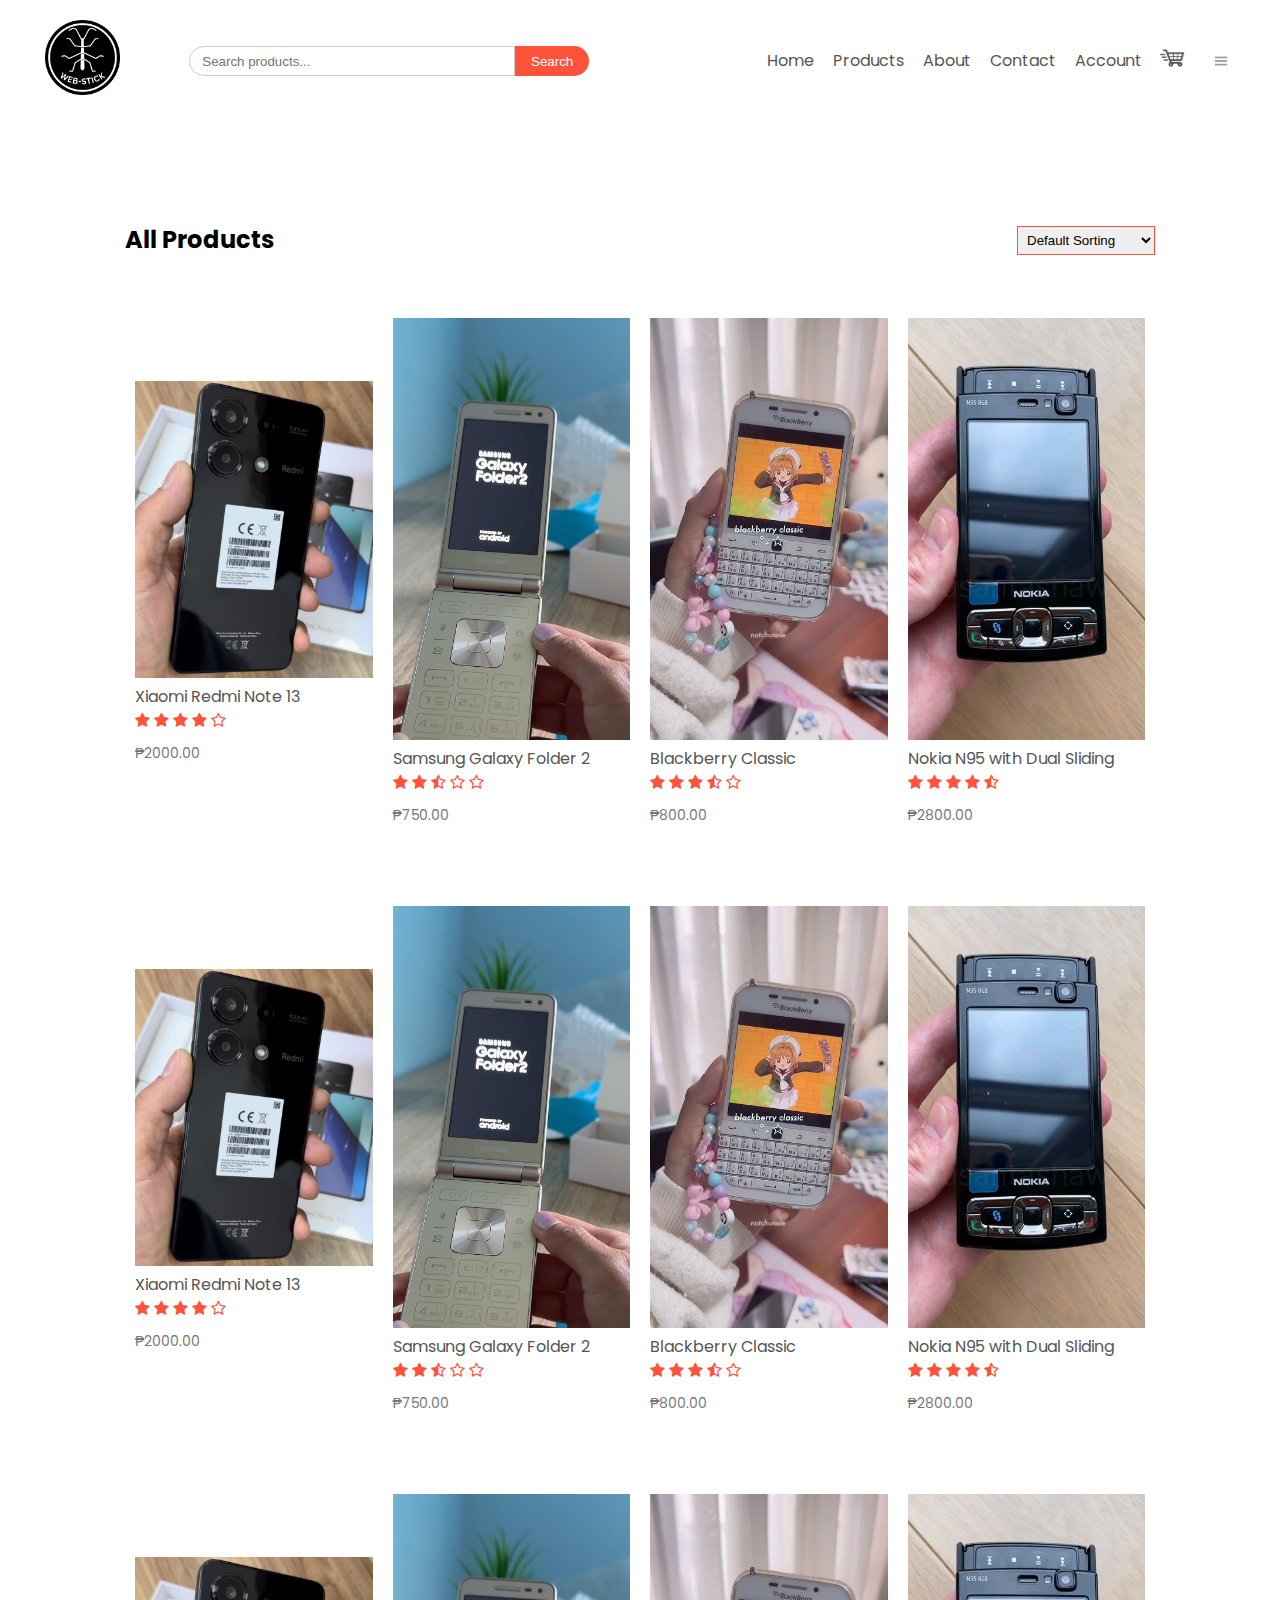
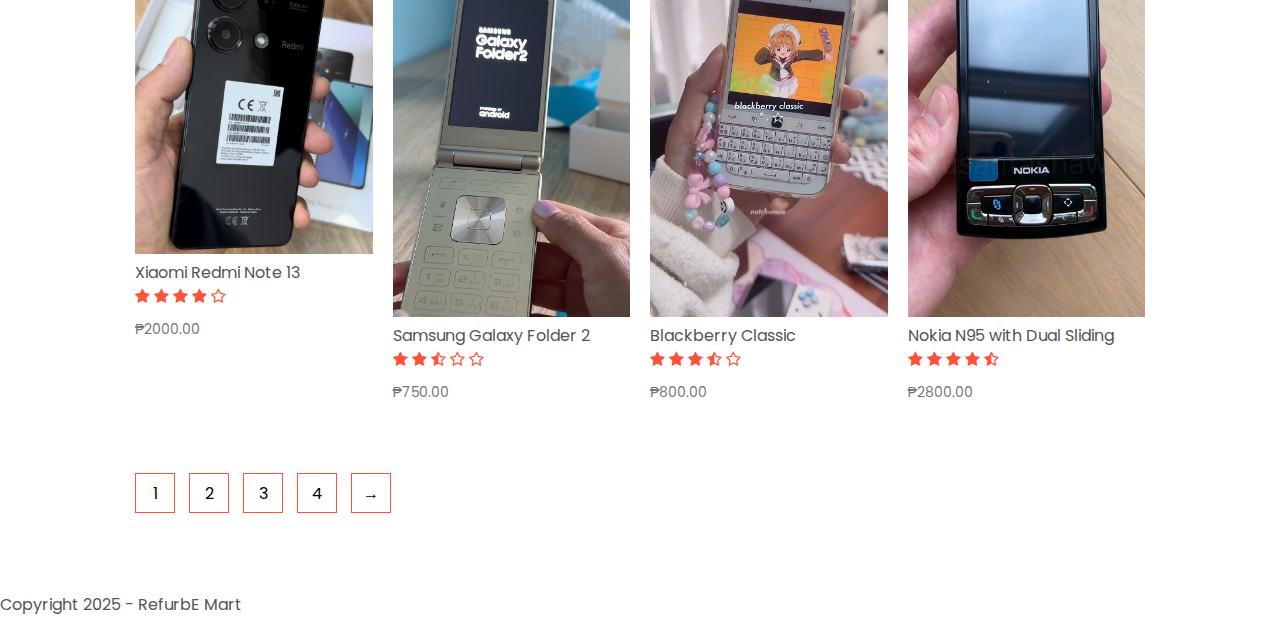
<file: products.html>
<!DOCTYPE html>
<html lang="en">
<head>
    <meta charset="UTF-8">
    <meta name="viewport" content="width=device-width, initial-scale=1.0">
    <title>All Products - RefurbE Mart</title>
    <link rel="stylesheet" href="styles.css">
    <link href="https://fonts.googleapis.com/css2?family=Poppins:wght@300;400;500;600;700&display=swap" rel="stylesheet">
    <link rel="stylesheet" href="https://stackpath.bootstrapcdn.com/font-awesome/4.7.0/css/font-awesome.min.css">
</head>
<body>
        <div class="container">
            <div class="navbar">
                <div class="logo">
                    <img src="images/WEB-STICK-LOGO.png" width="75px" alt="RefurbE Mart Logo">
                </div>
                <div class="search-bar">
                    <form action="products.html" method="GET">
                        <input type="text" placeholder="Search products..." name="q">
                        <button type="submit">Search</button>
                    </form>
                </div>
                <nav>
                    <ul id="MenuItems">
                        <li><a href="index.html">Home</a></li>
                        <li><a href="products.html">Products</a></li>
                        <li><a href="">About</a></li>
                        <li><a href="">Contact</a></li>
                        <li><a href="account.html">Account</a></li>
                    </ul>
                </nav>
                <a href="cart.html">
                    <img src="images/cart-logo.png" width="30px" height="30px" alt="Cart Logo">
                </a>
                <img src="images/menu.png" class="menu-icon" onclick="menutoggle()" alt="Menu Icon">
            </div>
        </div>


<!-------- Featured Products----------->
<div class="small-container">
    
    <div class="row row-2">
        <h2>All Products</h2>
        <select name="" id="">
            <option value="">Default Sorting</option>
            <option value="">Sort by Price</option>
            <option value="">Sort by Popularity</option>
            <option value="">Sort by Rating</option>
            <option value="">Sort by Sale</option>
        </select>
    </div>

    <div class="row">
        <div class="col-4">
            <img src="images/product-1.jpg" alt="Xiaomi Redmi Note 13">
            <h4>Xiaomi Redmi Note 13</h4>
            <div class="rating">
                <i class="fa fa-star" aria-hidden="true"></i>
                <i class="fa fa-star" aria-hidden="true"></i>
                <i class="fa fa-star" aria-hidden="true"></i>
                <i class="fa fa-star" aria-hidden="true"></i>
                <i class="fa fa-star-o" aria-hidden="true"></i>
            </div>
            <p>₱2000.00</p>
        </div>
        <div class="col-4">
            <img src="images/product-2.jpg" alt="Samsung Galaxy Folder 2">
            <h4>Samsung Galaxy Folder 2</h4>
            <div class="rating">
                <i class="fa fa-star" aria-hidden="true"></i>
                <i class="fa fa-star" aria-hidden="true"></i>
                <i class="fa fa-star-half-o" aria-hidden="true"></i>
                <i class="fa fa-star-o" aria-hidden="true"></i>
                <i class="fa fa-star-o" aria-hidden="true"></i>
            </div>
            <p>₱750.00</p>
        </div>
        <div class="col-4">
            <img src="images/product-3.jpg" alt="Blackberry Classic">
            <h4>Blackberry Classic</h4>
            <div class="rating">
                <i class="fa fa-star" aria-hidden="true"></i>
                <i class="fa fa-star" aria-hidden="true"></i>
                <i class="fa fa-star" aria-hidden="true"></i>
                <i class="fa fa-star-half-o" aria-hidden="true"></i>
                <i class="fa fa-star-o" aria-hidden="true"></i>
            </div>
            <p>₱800.00</p>
        </div>
        <div class="col-4">
            <img src="images/product-4.jpg" alt="Nokia N95 with Dual Sliding">
            <h4>Nokia N95 with Dual Sliding</h4>
            <div class="rating">
                <i class="fa fa-star" aria-hidden="true"></i>
                <i class="fa fa-star" aria-hidden="true"></i>
                <i class="fa fa-star" aria-hidden="true"></i>
                <i class="fa fa-star" aria-hidden="true"></i>
                <i class="fa fa-star-half-o" aria-hidden="true"></i>
            </div>
            <p>₱2800.00</p>
        </div>
    </div>
    <div class="row">
        <div class="col-4">
            <img src="images/product-1.jpg" alt="Xiaomi Redmi Note 13">
            <h4>Xiaomi Redmi Note 13</h4>
            <div class="rating">
                <i class="fa fa-star" aria-hidden="true"></i>
                <i class="fa fa-star" aria-hidden="true"></i>
                <i class="fa fa-star" aria-hidden="true"></i>
                <i class="fa fa-star" aria-hidden="true"></i>
                <i class="fa fa-star-o" aria-hidden="true"></i>
            </div>
            <p>₱2000.00</p>
        </div>
        <div class="col-4">
            <img src="images/product-2.jpg" alt="Samsung Galaxy Folder 2">
            <h4>Samsung Galaxy Folder 2</h4>
            <div class="rating">
                <i class="fa fa-star" aria-hidden="true"></i>
                <i class="fa fa-star" aria-hidden="true"></i>
                <i class="fa fa-star-half-o" aria-hidden="true"></i>
                <i class="fa fa-star-o" aria-hidden="true"></i>
                <i class="fa fa-star-o" aria-hidden="true"></i>
            </div>
            <p>₱750.00</p>
        </div>
        <div class="col-4">
            <img src="images/product-3.jpg" alt="Blackberry Classic">
            <h4>Blackberry Classic</h4>
            <div class="rating">
                <i class="fa fa-star" aria-hidden="true"></i>
                <i class="fa fa-star" aria-hidden="true"></i>
                <i class="fa fa-star" aria-hidden="true"></i>
                <i class="fa fa-star-half-o" aria-hidden="true"></i>
                <i class="fa fa-star-o" aria-hidden="true"></i>
            </div>
            <p>₱800.00</p>
        </div>
        <div class="col-4">
            <img src="images/product-4.jpg" alt="Nokia N95 with Dual Sliding">
            <h4>Nokia N95 with Dual Sliding</h4>
            <div class="rating">
                <i class="fa fa-star" aria-hidden="true"></i>
                <i class="fa fa-star" aria-hidden="true"></i>
                <i class="fa fa-star" aria-hidden="true"></i>
                <i class="fa fa-star" aria-hidden="true"></i>
                <i class="fa fa-star-half-o" aria-hidden="true"></i>
            </div>
            <p>₱2800.00</p>
        </div>
    </div>
    <div class="row">
        <div class="col-4">
            <img src="images/product-1.jpg" alt="Xiaomi Redmi Note 13">
            <h4>Xiaomi Redmi Note 13</h4>
            <div class="rating">
                <i class="fa fa-star" aria-hidden="true"></i>
                <i class="fa fa-star" aria-hidden="true"></i>
                <i class="fa fa-star" aria-hidden="true"></i>
                <i class="fa fa-star" aria-hidden="true"></i>
                <i class="fa fa-star-o" aria-hidden="true"></i>
            </div>
            <p>₱2000.00</p>
        </div>
        <div class="col-4">
            <img src="images/product-2.jpg" alt="Samsung Galaxy Folder 2">
            <h4>Samsung Galaxy Folder 2</h4>
            <div class="rating">
                <i class="fa fa-star" aria-hidden="true"></i>
                <i class="fa fa-star" aria-hidden="true"></i>
                <i class="fa fa-star-half-o" aria-hidden="true"></i>
                <i class="fa fa-star-o" aria-hidden="true"></i>
                <i class="fa fa-star-o" aria-hidden="true"></i>
            </div>
            <p>₱750.00</p>
        </div>
        <div class="col-4">
            <img src="images/product-3.jpg" alt="Blackberry Classic">
            <h4>Blackberry Classic</h4>
            <div class="rating">
                <i class="fa fa-star" aria-hidden="true"></i>
                <i class="fa fa-star" aria-hidden="true"></i>
                <i class="fa fa-star" aria-hidden="true"></i>
                <i class="fa fa-star-half-o" aria-hidden="true"></i>
                <i class="fa fa-star-o" aria-hidden="true"></i>
            </div>
            <p>₱800.00</p>
        </div>
        <div class="col-4">
            <img src="images/product-4.jpg" alt="Nokia N95 with Dual Sliding">
            <h4>Nokia N95 with Dual Sliding</h4>
            <div class="rating">
                <i class="fa fa-star" aria-hidden="true"></i>
                <i class="fa fa-star" aria-hidden="true"></i>
                <i class="fa fa-star" aria-hidden="true"></i>
                <i class="fa fa-star" aria-hidden="true"></i>
                <i class="fa fa-star-half-o" aria-hidden="true"></i>
            </div>
            <p>₱2800.00</p>
        </div>
    </div>
    <div class="page-btn">
        <span>1</span>
        <span>2</span>
        <span>3</span>
        <span>4</span>
        <span>&#8594;</span>
    </div>
</div>


<!-------- Footer ----------->
<div class="footer">
        <p class="copyright">Copyright 2025 - RefurbE Mart</p>
    </div>
</div>

<script>
    var MenuItems = document.getElementById("MenuItems");

    MenuItems.style.maxHeight = "0px";

    function menutoggle(){
        if(MenuItems.style.maxHeight == "0px")
        {
            MenuItems.style.maxHeight = "200px";
        }
        else
        {
            MenuItems.style.maxHeight = "0px";
        }
    }
    // Simple JavaScript for interactive elements
    document.addEventListener('DOMContentLoaded', function() {
        // Product rating hover effect
        const ratings = document.querySelectorAll('.rating');
        ratings.forEach(rating => {
            rating.addEventListener('mouseover', function() {
                this.style.transform = 'scale(1.1)';
                this.style.transition = 'transform 0.3s ease';
            });
            
            rating.addEventListener('mouseout', function() {
                this.style.transform = 'scale(1)';
            });
        });
    });
</script>
</body>
</html>
</file>
<file: styles.css>
* {
    margin: 0;
    padding: 0;
    box-sizing: border-box;
}

.poppins-extralight {
  font-family: "Poppins", sans-serif;
  font-weight: 200;
  font-style: normal;
}

.poppins-regular {
  font-family: "Poppins", sans-serif;
  font-weight: 400;
  font-style: normal;
}

.poppins-medium {
  font-family: "Poppins", sans-serif;
  font-weight: 500;
  font-style: normal;
}

.poppins-semibold {
  font-family: "Poppins", sans-serif;
  font-weight: 600;
  font-style: normal;
}

.poppins-bold {
  font-family: "Poppins", sans-serif;
  font-weight: 700;
  font-style: normal;
}

body{
    font-family: 'Poppins', sans-serif;
    line-height: 1.5;
}
.navbar {
    display: flex;
    align-items: center;
    padding: 20px;
}

/* search bar */
.search-bar {
    flex: 1; /* allow it to take space */
    display: flex;
    justify-content: center; /* center horizontally */
    margin: 0 20px;
}

.search-bar form {
    display: flex;
    width: 100%;
    max-width: 400px; /* adjust width */
}

.search-bar input {
    flex: 1;
    padding: 8px 12px;
    border: 1px solid #ccc;
    border-radius: 20px 0 0 20px;
    outline: none;
}

.search-bar button {
    padding: 8px 16px;
    border: none;
    background: #ff523b; /* pick your theme color */
    color: white;
    border-radius: 0 20px 20px 0;
    cursor: pointer;
    transition: 0.3s;
    margin-top: 10px;
    height: 30px;
}

.search-bar button:hover {
    background: #e14b2f;
}

nav{
    flex: 1;
    text-align: right;
}
nav ul{
    display: inline-block;
    list-style-type: none;
}
nav ul li{
    display: inline-block;
    margin-right: 15px;
}
a{
    text-decoration: none;
    color: #555;
}
p{
    color: #555;
}
.container{
    max-width: 1300px;
    margin: auto;
    padding-left: 25px;
    padding-right: 25px;
}
.row{
    display: flex;
    align-items: center;
    flex-wrap: wrap;
    justify-content: space-around;
}
.col-2{
    flex-basis: 50%;
    min-width: 300px;
}
.col-2 img{
    max-width: 100%;
    padding: 50px 0;
}
.col-2 h1{
    font-size: 50px;
    line-height: 60px;
    margin-bottom: 20px;
}
.btn{
    display: inline-block;
    background: #ff523b;
    color: #fff;
    padding: 8px 30px;
    border-radius: 30px;
    margin: 30px 0;
    transition: background 0.5s;
    font-weight: bold;
}
.btn:hover{
    background: #563434;
}
.header{
    background: radial-gradient(#fff,#ffd6d6);
}
.header .row{
    margin-top: 70px;
}
.categories{
    margin: 70px 0;
}
.col-3{
    flex: 30%;
    min-width: 250px;
    margin-bottom: 30px;
}
.col-3 img{
    width: 100%;
}
.small-container{
    max-width: 1080px;
    margin: auto;
    padding-left: 25px;
    padding-right: 25px;
}
.col-4{
    flex-basis: 25%;
    padding: 10px;
    min-width: 200px;
    margin-bottom: 50px;
    transition: transform 0.5s;
}
.col-4 img{
    width: 100%;
}
.title{
    text-align: center;
    margin: 0 auto 80px;
    position: relative;
    line-height: 60px;
    color: #555;
}
title::after{
    content: '';
    background: #ff523b;
    width: 80px;
    height: 5px;
    border-radius: 5px;
    position: absolute;
    bottom: 0;
    left: 50%;
    transform: translateX(-50%);
}
h4{
    color: #555;
    font-weight: normal;
}
.col-4 p{
    font-size: 14px;
    color: #777;
    margin: 10px 0;
}
.rating .fa{
    color: #ff523b;
}
.col-4:hover{
    transform: translateY(-5px);
}
.offer{
    background: radial-gradient(#fff,#ffd6d6);
    margin-top: 80px;
    padding: 30px 0;
}

.col-2.offer-img{
    padding: 50px;
}
small{
    color: #555
}
/*------Testimonial------*/
.testimonial{
    padding-top: 100px;
}
.testimonial .col-3{
    text-align: center;
    padding: 40px 20px;
    box-shadow: 0 0 20px 0 rgba(0,0,0,0.1);
    cursor: pointer;
}
.testimonial .col-3 img{
    width: 50px;
    margin-bottom: 20px;
    border-radius: 50%;
}
.testimonial .col-3:hover{
    transform: translateY(-10px);
}
.fa.fa-quote-left{
    font-size: 34px;
    color: #ff523b;
}
.col-3 p{
    font-size: 14px;
    color: #777;
    margin: 12px 0;
}
.testimonial .col-3 h3{
    font-weight: 600;
    color: #555;
    font-size: 16px;
}
/*------Brands------*/
.brands{
    margin: 100px auto;
}
.col-5{
    width: 160px;
}
.col-5 img{
    width: 100%;
    cursor: pointer;
    filter: grayscale(100%);
}
.col-5 img:hover{
    filter: grayscale(0%);
}
.menu-icon{
    width: 28px;
    margin-left: 20px;
}

@media only screen and (max-width: 1079px){
    nav ul{
        position: absolute;
        width: 100%;
        top: 70px;
        left: 0;
        background: #333;
        overflow: hidden;
        transition: max-height 0.5s;
    }
    nav ul li{
        display: block;
        margin-right: 50px;
        margin-top: 10px;
        margin-bottom: 10px;
    }
    nav ul li a{
        color: #fff;
    }
    .menu-icon{
        display: block;
        cursor: pointer;
    }
}

/*------- All Products page -------*/
.row-2{
    justify-content: space-between;
    margin: 100px auto 50px;
}
select{
    border: 1px solid #ff523b;
    padding: 5px;
}
select:focus{
    outline: none;
}
.page-btn{
    margin: 0 auto 80px;
}
.page-btn span{
    display: inline-block;
    border: 1px solid #ff523b;
    margin-left: 10px;
    width: 40px;
    height: 40px;
    text-align: center;
    line-height: 40px;
    cursor: pointer;
}
.page-btn span:hover{
    background: #ff523b;
    color: #fff;
}

/*------- Single Product Details -------*/
.single-product{
    margin-top: 80px;
}
.single-product .col-2 img{
    padding: 0;
}
.single-product h4{
    margin: 20px 0;
    font-size: 22px;
    font-weight: bold;
}
.single-product select{
    display: block;
    padding: 10px;
    margin-top: 20px;
}
.single-product input{
    width: 50px;
    height: 40px;
    padding-left: 10px;
    margin-right: 10px;
    font-size: 20px;
    border: 1px solid #ff523b;
    text-align: center;
}
input:focus{
    outline: none;
}
.single-product .fa{
    color: #ff523b;
    margin-left: 10px;
}
.small-img-row{
    display: flex;
    justify-content: space-between;
}
.small-img-col{
    flex-basis: 24%;
    cursor: pointer;
}

/* --------cart items---------- */
.cart-page{
    margin: 80px auto;
}
table{
    width: 100%;
    border-collapse: collapse;
}
.cart-info{
    display: flex;
    flex-wrap: wrap;
}
th{
    text-align: left;
    padding: 5px;
    color: #fff;
    background: #ff523b;
    font-weight: normal;
}
td{
    padding: 10px 5px;
}
td input{
    width: 40px;
    height: 30px;
    padding: 5px;
}
td a{
    color: #ff523b;
    font-size: 12px;
}
td img{
    width: 80px;
    height: 80px;
    margin-right: 10px;
}
.total-price{
    display: flex;
    justify-content: flex-end;
}
.total-price table{
    border-top: 3px solid #ff523b;
    width: 100%;
    max-width: 400px;
}
td:last-child{
    text-align: right;
}
th:last-child{
    text-align: right;
}
.order-btn {
    text-align: right; /* pushes button to right */
}
.order-btn .btn {
    background: #ff523b; /* theme color */
    color: white;
    padding: 10px 25px;
    border: none;
    border-radius: 50px;
    cursor: pointer;
}

.order-btn .btn:hover {
    background: #e14b2f;
}

/* Modal background */
.modal {
    display: none; 
    position: fixed;
    z-index: 1000;
    left: 0; top: 0;
    width: 100%; height: 100%;
    background: rgba(0,0,0,0.6);
}

.modal.show {
    display: block;
    animation: fadeIn 0.3s ease;
}

.modal.closing {
    animation: fadeOut 0.3s ease forwards;
}

/* Modal content */
.modal-content {
    background: #fff;
    margin: 10% auto;
    padding: 20px;
    width: 600px;
    border-radius: 10px;
    text-align: center;
    box-shadow: 0 4px 10px rgba(0,0,0,0.3);
    position: relative;

    transform: translateY(-30px);
    opacity: 0;
    animation: floatIn 0.4s ease forwards;
}

.modal.closing .modal-content {
    animation: floatOut 0.3s ease forwards;
}

/* Keyframes for background */
@keyframes fadeIn {
    from { background: rgba(0,0,0,0); }
    to { background: rgba(0,0,0,0.6); }
}
@keyframes fadeOut {
    from { background: rgba(0,0,0,0.6); }
    to { background: rgba(0,0,0,0); }
}

/* Keyframes for content float in/out */
@keyframes floatIn {
    from { transform: translateY(-30px); opacity: 0; }
    to { transform: translateY(0); opacity: 1; }
}
@keyframes floatOut {
    from { transform: translateY(0); opacity: 1; }
    to { transform: translateY(-30px); opacity: 0; }
}

/* Close button */
.close {
    position: absolute;
    right: 15px; top: 10px;
    font-size: 24px;
    font-weight: bold;
    cursor: pointer;
    color: #444;
}
.close:hover { color: red; }

/* Payment options layout */
.payment-options {
    margin-top: 20px;
}

.payment-options h3 {
    margin: 15px 0 10px;
    font-size: 18px;
    color: #333;
}

.online-payments {
    display: flex;
    flex-direction: row;
    justify-content: center;
    align-items: center;
    gap: 20px;
    margin-top: 15px;
}

/* General button (used for COD or order button) */
.btn {
    padding: 10px 20px;
    border: none;
    border-radius: 6px;
    cursor: pointer;
    font-weight: bold;
    transition: 0.3s;
}

/* Logo buttons */
.logo-btn {
    background: none;
    border: none;
    cursor: pointer;
    transition: transform 0.2s;
}

.logo-btn img {
    width: 100px;  /* adjust logo size */
    height: auto;
    display: block;
    margin: 10px auto;
}

.logo-btn:hover {
    transform: scale(1.1);
}



/* -------Account Page------------- */
.account-page{
    padding: 50px 0;
    background: radial-gradient(#fff,#ffd6d6);
}
.form-container{
    background: #fff;
    width: 300px;
    height: 400px;
    position: relative;
    text-align: center;
    box-shadow: 0 0 20px 0 rgba(0,0,0,0.1);
    padding: 20px 0;
    margin: auto;
    overflow: hidden;
}
.form-container span{
    font-weight: bold;
    padding: 0 10px;
    color: #555;
    cursor: pointer;
    width: 100px;
    display: inline-block;
}
.form-btn{
    display: inline-block;
}
.form-container form{
    max-width: 300px;
    padding: 0px 20px;
    position: absolute;
    top: 130px;
    transition: transform 1s;
}
form input{
    width: 100%;
    height: 30px;
    margin: 10px 0;
    padding: 0 10px;
    border: 1px solid #ccc;
}
form .btn{
    width: 100%;
    border: none;
    cursor: pointer;
    margin: 10px 0;
}
form .btn:focus{
    outline: none;
}
#LoginForm{
    left: -300px;
}
#RegForm{
    left: 0;
}
form a{
    font-size: 12px;
    color: #ff523b;
    text-decoration: none;
}
#Indicator{
    width: 100px;
    border: none;
    background: #ff523b;
    height: 3px;
    margin-top: 8px;
    transition: translateX(100px);
    transition: transform 1s;
}

@media only screen and (max-width: 600px){
    .row{
        text-align: center;
    }
    .col-2, .col-3, .col-4{
        flex-basis: 100%;
    }
    .single-product .row{
        text-align: left;
    }
    .single-product .col-2{
        padding: 20px 0;
    }
    .single-product h1{
        font-size: 26px;
        line-height: 32pc;
    }
    .cart-info p{
        display: none;
    }
}
</file>
